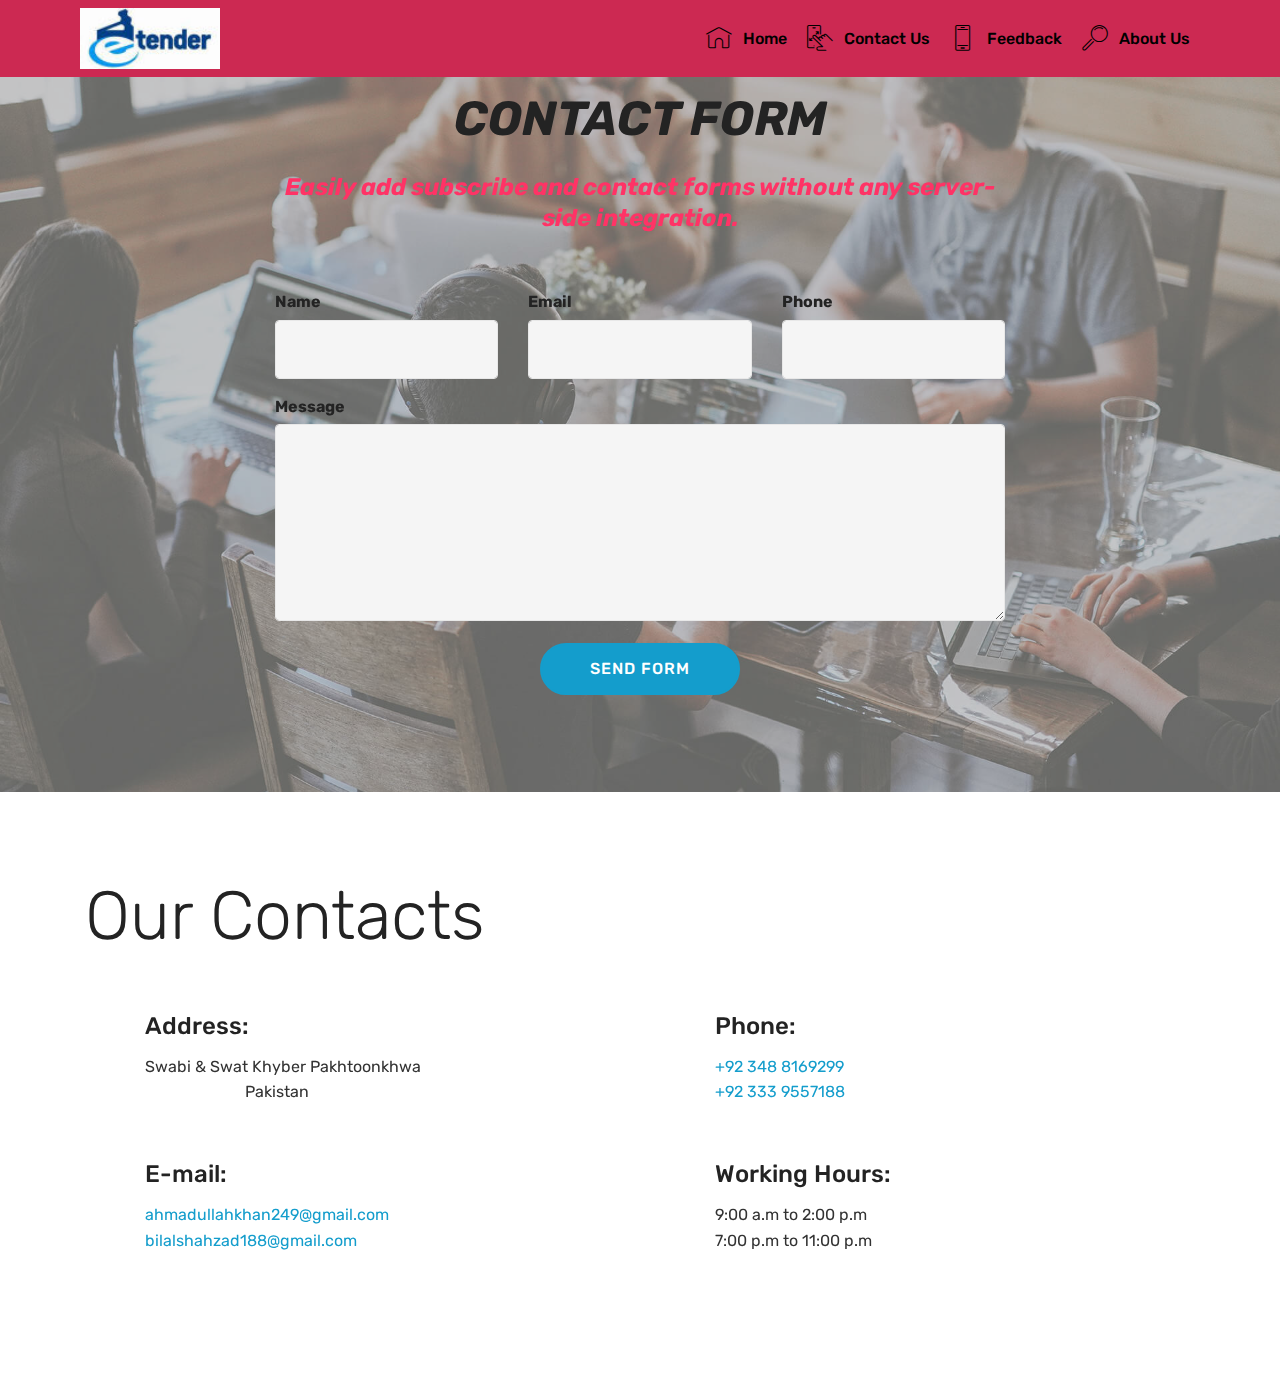
<file: contact_us.html>
<!DOCTYPE html>
<html >
<head>
  <!-- Site made with Mobirise Website Builder v4.9.1, https://mobirise.com -->
  <meta charset="UTF-8">
  <meta http-equiv="X-UA-Compatible" content="IE=edge">
  <meta name="generator" content="Mobirise v4.9.1, mobirise.com">
  <meta name="viewport" content="width=device-width, initial-scale=1, minimum-scale=1">
  <link rel="shortcut icon" href="assets/images/images-122x53.jpg" type="image/x-icon">
  <meta name="description" content="">
  <title>Contact Us</title>
  <link rel="stylesheet" href="assets/web/assets/mobirise-icons/mobirise-icons.css">
  <link rel="stylesheet" href="assets/tether/tether.min.css">
  <link rel="stylesheet" href="assets/bootstrap/css/bootstrap.min.css">
  <link rel="stylesheet" href="assets/bootstrap/css/bootstrap-grid.min.css">
  <link rel="stylesheet" href="assets/bootstrap/css/bootstrap-reboot.min.css">
  <link rel="stylesheet" href="assets/dropdown/css/style.css">
  <link rel="stylesheet" href="assets/theme/css/style.css">
  <link rel="stylesheet" href="assets/mobirise/css/mbr-additional.css" type="text/css">
  
  
  
</head>
<body>
  <section class="menu cid-rhmcgsm8Ky" once="menu" id="menu2-x">

    

    <nav class="navbar navbar-expand beta-menu navbar-dropdown align-items-center navbar-fixed-top navbar-toggleable-sm">
        <button class="navbar-toggler navbar-toggler-right" type="button" data-toggle="collapse" data-target="#navbarSupportedContent" aria-controls="navbarSupportedContent" aria-expanded="false" aria-label="Toggle navigation">
            <div class="hamburger">
                <span></span>
                <span></span>
                <span></span>
                <span></span>
            </div>
        </button>
        <div class="menu-logo">
            <div class="navbar-brand">
                <span class="navbar-logo">
                    <a href="index.html">
                        <img src="assets/images/images-122x53.jpg" alt="Mobirise" title="" style="height: 3.8rem;">
                    </a>
                </span>
                
            </div>
        </div>
        <div class="collapse navbar-collapse" id="navbarSupportedContent">
            <ul class="navbar-nav nav-dropdown nav-right" data-app-modern-menu="true"><li class="nav-item">
                    <a class="nav-link link text-black display-4" href="index.html"><span class="mbri-home mbr-iconfont mbr-iconfont-btn"></span>Home</a>
                </li><li class="nav-item"><a class="nav-link link text-black display-4" href="contact_us.html"><span class="mbri-touch-swipe mbr-iconfont mbr-iconfont-btn"></span>Contact Us</a></li><li class="nav-item"><a class="nav-link link text-black display-4" href="feedback.html"><span class="mbri-mobile2 mbr-iconfont mbr-iconfont-btn"></span>Feedback</a></li>
                <li class="nav-item">
                    <a class="nav-link link text-black display-4" href="about_us.html"><span class="mbri-search mbr-iconfont mbr-iconfont-btn"></span>
                        About Us
                    </a>
                </li></ul>
            
        </div>
    </nav>
</section>

<section class="engine"><a href="https://mobirise.info/a">online site builder</a></section><section class="mbr-section form1 cid-rhmxtjbpmJ mbr-parallax-background" id="form1-12">

    

    <div class="mbr-overlay" style="opacity: 0.5; background-color: rgb(193, 193, 193);">
    </div>
    <div class="container">
        <div class="row justify-content-center">
            <div class="title col-12 col-lg-8">
                <h2 class="mbr-section-title align-center pb-3 mbr-fonts-style display-2"><strong><em>
                    CONTACT FORM
                </em></strong></h2>
                <h3 class="mbr-section-subtitle align-center mbr-light pb-3 mbr-fonts-style display-5"><em><strong>
                    Easily add subscribe and contact forms without any server-side integration.
                </strong></em></h3>
            </div>
        </div>
    </div>
    <div class="container">
        <div class="row justify-content-center">
            <div class="media-container-column col-lg-8" data-form-type="formoid">
                    <div data-form-alert="" hidden="">Thanks for filling out the form!</div>
            
                    <form class="mbr-form" action="https://mobirise.com/" method="post" data-form-title="Mobirise Form"><input type="hidden" name="email" data-form-email="true" value="6qcj0hFDLaYfC/DvexKKWHlQTCqgtYjL1gQ4vHrK2xvGOw/qYzsJAjaqTLCeeTHBiMX5uxeMoTASQbCDZO+MrfiL2KUAEfbTzJmFzymUkrljlN6j/gB3zj67WBmwrJN9">
                        <div class="row row-sm-offset">
                            <div class="col-md-4 multi-horizontal" data-for="name">
                                <div class="form-group">
                                    <label class="form-control-label mbr-fonts-style display-7" for="name-form1-12"><strong>Name</strong></label>
                                    <input type="text" class="form-control" name="name" data-form-field="Name" required="" id="name-form1-12">
                                </div>
                            </div>
                            <div class="col-md-4 multi-horizontal" data-for="email">
                                <div class="form-group">
                                    <label class="form-control-label mbr-fonts-style display-7" for="email-form1-12"><strong>Email</strong></label>
                                    <input type="email" class="form-control" name="email" data-form-field="Email" required="" id="email-form1-12">
                                </div>
                            </div>
                            <div class="col-md-4 multi-horizontal" data-for="phone">
                                <div class="form-group">
                                    <label class="form-control-label mbr-fonts-style display-7" for="phone-form1-12"><strong>Phone</strong></label>
                                    <input type="tel" class="form-control" name="phone" data-form-field="Phone" id="phone-form1-12">
                                </div>
                            </div>
                        </div>
                        <div class="form-group" data-for="message">
                            <label class="form-control-label mbr-fonts-style display-7" for="message-form1-12"><strong>Message</strong></label>
                            <textarea type="text" class="form-control" name="message" rows="7" data-form-field="Message" id="message-form1-12"></textarea>
                        </div>
            
                        <span class="input-group-btn">
                            <button href="" type="submit" class="btn btn-primary btn-form display-4">SEND FORM</button>
                        </span>
                    </form>
            </div>
        </div>
    </div>
</section>

<section class="mbr-section contacts3 cid-rhmfK3yMKk" id="contacts3-11">
    <!---->
    
    <!---->
    <!--Overlay-->
    
    <!--Container-->
    <div class="container">
        <div class="row">
            <!--Titles-->
            <div class="title col-12">
                <h2 class="align-left mbr-fonts-style display-1">
                    Our Contacts
                </h2>
                
            </div>
            <div class="col-12">
                <div class="row">
                    <div class="col-12 col-md-6">
                        <div class="wrapper">
                            <span class="iconfont-wrapper">
                                <span class="amp-iconfont icon fa-thumbs-o-up fa"></span>
                            </span>
                            <div class="b-info b-adress">
                                <h5 class="align-left mbr-fonts-style display-5">
                                    Address:
                                </h5>
                                <p class="mbr-text align-left mbr-fonts-style display-7">Swabi &amp; Swat Khyber Pakhtoonkhwa<br>&nbsp; &nbsp; &nbsp; &nbsp; &nbsp; &nbsp; &nbsp; &nbsp; &nbsp; &nbsp; &nbsp; &nbsp; &nbsp;Pakistan</p>
                            </div>
                        </div>
                    </div>
                    <div class="col-12 col-md-6">
                        <div class="wrapper">
                            <span class="iconfont-wrapper">
                                <span class="amp-iconfont icon fa-phone fa"></span>
                            </span>
                            <div class="b-info b-phone">
                                <h5 class="align-left mbr-fonts-style display-5">
                                    Phone:
                                </h5>
                                <p class="mbr-text align-left mbr-fonts-style display-7"><a href="tel:+92 3488169299">+92 348 8169299</a><br><a href="tel:+923339557188">+92 333 9557188</a><br><br></p>
                            </div>
                        </div>
                    </div>
                    <div class="col-12 col-md-6">
                        <div class="wrapper">
                            <span class="iconfont-wrapper">
                                <span class="amp-iconfont icon fa-comment-o fa"></span>
                            </span>
                            <div class="b-info b-mail">
                                <h5 class="align-left mbr-fonts-style display-5">
                                    E-mail:
                                </h5>
                                <p class="mbr-text align-left mbr-fonts-style display-7"><a href="mailto:ahmadullahkhan249@gmail.com">ahmadullahkhan249@gmail.com</a><br><a href="mailto:bilalshahzad188@gmail.com">bilalshahzad188@gmail.com</a><br><br> </p>
                            </div>
                        </div>
                    </div>
                    <div class="col-12 col-md-6">
                        <div class="wrapper">
                            <span class="iconfont-wrapper">
                                <span class="amp-iconfont icon fa-th-large fa"></span>
                            </span>
                            <div class="b-info b-mail">
                                <h5 class="align-left mbr-fonts-style display-5">
                                    Working Hours:
                                </h5>
                                <p class="mbr-text align-left mbr-fonts-style display-7">9:00 a.m to 2:00 p.m<br>7:00 p.m to 11:00 p.m</p>
                            </div>
                        </div>
                    </div>
                </div>
            </div>
        </div>
    </div>
</section>


  <script src="assets/web/assets/jquery/jquery.min.js"></script>
  <script src="assets/popper/popper.min.js"></script>
  <script src="assets/tether/tether.min.js"></script>
  <script src="assets/bootstrap/js/bootstrap.min.js"></script>
  <script src="assets/smoothscroll/smooth-scroll.js"></script>
  <script src="assets/dropdown/js/script.min.js"></script>
  <script src="assets/touchswipe/jquery.touch-swipe.min.js"></script>
  <script src="assets/parallax/jarallax.min.js"></script>
  <script src="assets/theme/js/script.js"></script>
  <script src="assets/formoid/formoid.min.js"></script>
  
  
</body>
</html>
</file>
<file: assets/web/assets/mobirise-icons/mobirise-icons.css>
@font-face {
  font-family: 'MobiriseIcons';
  src:  url('mobirise-icons.eot?spat4u');
  src:  url('mobirise-icons.eot?spat4u#iefix') format('embedded-opentype'),
    url('mobirise-icons.ttf?spat4u') format('truetype'),
    url('mobirise-icons.woff?spat4u') format('woff'),
    url('mobirise-icons.svg?spat4u#MobiriseIcons') format('svg');
  font-weight: normal;
  font-style: normal;
}

[class^="mbri-"], [class*=" mbri-"] {
  /* use !important to prevent issues with browser extensions that change fonts */
  font-family: MobiriseIcons !important;
  speak: none;
  font-style: normal;
  font-weight: normal;
  font-variant: normal;
  text-transform: none;
  line-height: 1;

  /* Better Font Rendering =========== */
  -webkit-font-smoothing: antialiased;
  -moz-osx-font-smoothing: grayscale;
}

.mbri-add-submenu:before {
  content: "\e900";
}
.mbri-alert:before {
  content: "\e901";
}
.mbri-align-center:before {
  content: "\e902";
}
.mbri-align-justify:before {
  content: "\e903";
}
.mbri-align-left:before {
  content: "\e904";
}
.mbri-align-right:before {
  content: "\e905";
}
.mbri-android:before {
  content: "\e906";
}
.mbri-apple:before {
  content: "\e907";
}
.mbri-arrow-down:before {
  content: "\e908";
}
.mbri-arrow-next:before {
  content: "\e909";
}
.mbri-arrow-prev:before {
  content: "\e90a";
}
.mbri-arrow-up:before {
  content: "\e90b";
}
.mbri-bold:before {
  content: "\e90c";
}
.mbri-bookmark:before {
  content: "\e90d";
}
.mbri-bootstrap:before {
  content: "\e90e";
}
.mbri-briefcase:before {
  content: "\e90f";
}
.mbri-browse:before {
  content: "\e910";
}
.mbri-bulleted-list:before {
  content: "\e911";
}
.mbri-calendar:before {
  content: "\e912";
}
.mbri-camera:before {
  content: "\e913";
}
.mbri-cart-add:before {
  content: "\e914";
}
.mbri-cart-full:before {
  content: "\e915";
}
.mbri-cash:before {
  content: "\e916";
}
.mbri-change-style:before {
  content: "\e917";
}
.mbri-chat:before {
  content: "\e918";
}
.mbri-clock:before {
  content: "\e919";
}
.mbri-close:before {
  content: "\e91a";
}
.mbri-cloud:before {
  content: "\e91b";
}
.mbri-code:before {
  content: "\e91c";
}
.mbri-contact-form:before {
  content: "\e91d";
}
.mbri-credit-card:before {
  content: "\e91e";
}
.mbri-cursor-click:before {
  content: "\e91f";
}
.mbri-cust-feedback:before {
  content: "\e920";
}
.mbri-database:before {
  content: "\e921";
}
.mbri-delivery:before {
  content: "\e922";
}
.mbri-desktop:before {
  content: "\e923";
}
.mbri-devices:before {
  content: "\e924";
}
.mbri-down:before {
  content: "\e925";
}
.mbri-download:before {
  content: "\e989";
}
.mbri-drag-n-drop:before {
  content: "\e927";
}
.mbri-drag-n-drop2:before {
  content: "\e928";
}
.mbri-edit:before {
  content: "\e929";
}
.mbri-edit2:before {
  content: "\e92a";
}
.mbri-error:before {
  content: "\e92b";
}
.mbri-extension:before {
  content: "\e92c";
}
.mbri-features:before {
  content: "\e92d";
}
.mbri-file:before {
  content: "\e92e";
}
.mbri-flag:before {
  content: "\e92f";
}
.mbri-folder:before {
  content: "\e930";
}
.mbri-gift:before {
  content: "\e931";
}
.mbri-github:before {
  content: "\e932";
}
.mbri-globe:before {
  content: "\e933";
}
.mbri-globe-2:before {
  content: "\e934";
}
.mbri-growing-chart:before {
  content: "\e935";
}
.mbri-hearth:before {
  content: "\e936";
}
.mbri-help:before {
  content: "\e937";
}
.mbri-home:before {
  content: "\e938";
}
.mbri-hot-cup:before {
  content: "\e939";
}
.mbri-idea:before {
  content: "\e93a";
}
.mbri-image-gallery:before {
  content: "\e93b";
}
.mbri-image-slider:before {
  content: "\e93c";
}
.mbri-info:before {
  content: "\e93d";
}
.mbri-italic:before {
  content: "\e93e";
}
.mbri-key:before {
  content: "\e93f";
}
.mbri-laptop:before {
  content: "\e940";
}
.mbri-layers:before {
  content: "\e941";
}
.mbri-left-right:before {
  content: "\e942";
}
.mbri-left:before {
  content: "\e943";
}
.mbri-letter:before {
  content: "\e944";
}
.mbri-like:before {
  content: "\e945";
}
.mbri-link:before {
  content: "\e946";
}
.mbri-lock:before {
  content: "\e947";
}
.mbri-login:before {
  content: "\e948";
}
.mbri-logout:before {
  content: "\e949";
}
.mbri-magic-stick:before {
  content: "\e94a";
}
.mbri-map-pin:before {
  content: "\e94b";
}
.mbri-menu:before {
  content: "\e94c";
}
.mbri-mobile:before {
  content: "\e94d";
}
.mbri-mobile2:before {
  content: "\e94e";
}
.mbri-mobirise:before {
  content: "\e94f";
}
.mbri-more-horizontal:before {
  content: "\e950";
}
.mbri-more-vertical:before {
  content: "\e951";
}
.mbri-music:before {
  content: "\e952";
}
.mbri-new-file:before {
  content: "\e953";
}
.mbri-numbered-list:before {
  content: "\e954";
}
.mbri-opened-folder:before {
  content: "\e955";
}
.mbri-pages:before {
  content: "\e956";
}
.mbri-paper-plane:before {
  content: "\e957";
}
.mbri-paperclip:before {
  content: "\e958";
}
.mbri-photo:before {
  content: "\e959";
}
.mbri-photos:before {
  content: "\e95a";
}
.mbri-pin:before {
  content: "\e95b";
}
.mbri-play:before {
  content: "\e95c";
}
.mbri-plus:before {
  content: "\e95d";
}
.mbri-preview:before {
  content: "\e95e";
}
.mbri-print:before {
  content: "\e95f";
}
.mbri-protect:before {
  content: "\e960";
}
.mbri-question:before {
  content: "\e961";
}
.mbri-quote-left:before {
  content: "\e962";
}
.mbri-quote-right:before {
  content: "\e963";
}
.mbri-refresh:before {
  content: "\e964";
}
.mbri-responsive:before {
  content: "\e965";
}
.mbri-right:before {
  content: "\e966";
}
.mbri-rocket:before {
  content: "\e967";
}
.mbri-sad-face:before {
  content: "\e968";
}
.mbri-sale:before {
  content: "\e969";
}
.mbri-save:before {
  content: "\e96a";
}
.mbri-search:before {
  content: "\e96b";
}
.mbri-setting:before {
  content: "\e96c";
}
.mbri-setting2:before {
  content: "\e96d";
}
.mbri-setting3:before {
  content: "\e96e";
}
.mbri-share:before {
  content: "\e96f";
}
.mbri-shopping-bag:before {
  content: "\e970";
}
.mbri-shopping-basket:before {
  content: "\e971";
}
.mbri-shopping-cart:before {
  content: "\e972";
}
.mbri-sites:before {
  content: "\e973";
}
.mbri-smile-face:before {
  content: "\e974";
}
.mbri-speed:before {
  content: "\e975";
}
.mbri-star:before {
  content: "\e976";
}
.mbri-success:before {
  content: "\e977";
}
.mbri-sun:before {
  content: "\e978";
}
.mbri-sun2:before {
  content: "\e979";
}
.mbri-tablet:before {
  content: "\e97a";
}
.mbri-tablet-vertical:before {
  content: "\e97b";
}
.mbri-target:before {
  content: "\e97c";
}
.mbri-timer:before {
  content: "\e97d";
}
.mbri-to-ftp:before {
  content: "\e97e";
}
.mbri-to-local-drive:before {
  content: "\e97f";
}
.mbri-touch-swipe:before {
  content: "\e980";
}
.mbri-touch:before {
  content: "\e981";
}
.mbri-trash:before {
  content: "\e982";
}
.mbri-underline:before {
  content: "\e983";
}
.mbri-unlink:before {
  content: "\e984";
}
.mbri-unlock:before {
  content: "\e985";
}
.mbri-up-down:before {
  content: "\e986";
}
.mbri-up:before {
  content: "\e987";
}
.mbri-update:before {
  content: "\e988";
}
.mbri-upload:before {
 content: "\e926"; 
}
.mbri-user:before {
  content: "\e98a";
}
.mbri-user2:before {
  content: "\e98b";
}
.mbri-users:before {
  content: "\e98c";
}
.mbri-video:before {
  content: "\e98d";
}
.mbri-video-play:before {
  content: "\e98e";
}
.mbri-watch:before {
  content: "\e98f";
}
.mbri-website-theme:before {
  content: "\e990";
}
.mbri-wifi:before {
  content: "\e991";
}
.mbri-windows:before {
  content: "\e992";
}
.mbri-zoom-out:before {
  content: "\e993";
}
.mbri-redo:before {
  content: "\e994";
}
.mbri-undo:before {
  content: "\e995";
}
</file>
<file: assets/dropdown/css/style.css>
.navbar-dropdown {
  left: 0;
  padding: 0;
  position: absolute;
  right: 0;
  top: 0;
  transition: all 0.45s ease;
  z-index: 1030;
  background: #282828; }
  .navbar-dropdown .navbar-logo {
    margin-right: 0.8rem;
    transition: margin 0.3s ease-in-out;
    vertical-align: middle; }
    .navbar-dropdown .navbar-logo img {
      height: 3.125rem;
      transition: all 0.3s ease-in-out; }
    .navbar-dropdown .navbar-logo.mbr-iconfont {
      font-size: 3.125rem;
      line-height: 3.125rem; }
  .navbar-dropdown .navbar-caption {
    font-weight: 700;
    white-space: normal;
    vertical-align: -4px;
    line-height: 3.125rem !important; }
    .navbar-dropdown .navbar-caption, .navbar-dropdown .navbar-caption:hover {
      color: inherit;
      text-decoration: none; }
  .navbar-dropdown .mbr-iconfont + .navbar-caption {
    vertical-align: -1px; }
  .navbar-dropdown.navbar-fixed-top {
    position: fixed; }
  .navbar-dropdown .navbar-brand span {
    vertical-align: -4px; }
  .navbar-dropdown.bg-color.transparent {
    background: none; }
  .navbar-dropdown.navbar-short .navbar-brand {
    padding: 0.625rem 0; }
    .navbar-dropdown.navbar-short .navbar-brand span {
      vertical-align: -1px; }
  .navbar-dropdown.navbar-short .navbar-caption {
    line-height: 2.375rem !important;
    vertical-align: -2px; }
  .navbar-dropdown.navbar-short .navbar-logo {
    margin-right: 0.5rem; }
    .navbar-dropdown.navbar-short .navbar-logo img {
      height: 2.375rem; }
    .navbar-dropdown.navbar-short .navbar-logo.mbr-iconfont {
      font-size: 2.375rem;
      line-height: 2.375rem; }
  .navbar-dropdown.navbar-short .mbr-table-cell {
    height: 3.625rem; }
  .navbar-dropdown .navbar-close {
    left: 0.6875rem;
    position: fixed;
    top: 0.75rem;
    z-index: 1000; }
  .navbar-dropdown .hamburger-icon {
    content: "";
    display: inline-block;
    vertical-align: middle;
    width: 16px;
    -webkit-box-shadow: 0 -6px 0 1px #282828,0 0 0 1px #282828,0 6px 0 1px #282828;
    -moz-box-shadow: 0 -6px 0 1px #282828,0 0 0 1px #282828,0 6px 0 1px #282828;
    box-shadow: 0 -6px 0 1px #282828,0 0 0 1px #282828,0 6px 0 1px #282828; }

.dropdown-menu .dropdown-toggle[data-toggle="dropdown-submenu"]::after {
  border-bottom: 0.35em solid transparent;
  border-left: 0.35em solid;
  border-right: 0;
  border-top: 0.35em solid transparent;
  margin-left: 0.3rem; }

.dropdown-menu .dropdown-item:focus {
  outline: 0; }

.nav-dropdown {
  font-size: 0.75rem;
  font-weight: 500;
  height: auto !important; }
  .nav-dropdown .nav-btn {
    padding-left: 1rem; }
  .nav-dropdown .link {
    margin: .667em 1.667em;
    font-weight: 500;
    padding: 0;
    transition: color .2s ease-in-out; }
    .nav-dropdown .link.dropdown-toggle {
      margin-right: 2.583em; }
      .nav-dropdown .link.dropdown-toggle::after {
        margin-left: .25rem;
        border-top: 0.35em solid;
        border-right: 0.35em solid transparent;
        border-left: 0.35em solid transparent;
        border-bottom: 0; }
      .nav-dropdown .link.dropdown-toggle[aria-expanded="true"] {
        margin: 0;
        padding: 0.667em 3.263em  0.667em 1.667em; }
  .nav-dropdown .link::after,
  .nav-dropdown .dropdown-item::after {
    color: inherit; }
  .nav-dropdown .btn {
    font-size: 0.75rem;
    font-weight: 700;
    letter-spacing: 0;
    margin-bottom: 0;
    padding-left: 1.25rem;
    padding-right: 1.25rem; }
  .nav-dropdown .dropdown-menu {
    border-radius: 0;
    border: 0;
    left: 0;
    margin: 0;
    padding-bottom: 1.25rem;
    padding-top: 1.25rem;
    position: relative; }
  .nav-dropdown .dropdown-submenu {
    margin-left: 0.125rem;
    top: 0; }
  .nav-dropdown .dropdown-item {
    font-weight: 500;
    line-height: 2;
    padding: 0.3846em 4.615em 0.3846em 1.5385em;
    position: relative;
    transition: color .2s ease-in-out, background-color .2s ease-in-out; }
    .nav-dropdown .dropdown-item::after {
      margin-top: -0.3077em;
      position: absolute;
      right: 1.1538em;
      top: 50%; }
    .nav-dropdown .dropdown-item:focus, .nav-dropdown .dropdown-item:hover {
      background: none; }

@media (max-width: 767px) {
  .nav-dropdown.navbar-toggleable-sm {
    bottom: 0;
    display: none;
    left: 0;
    overflow-x: hidden;
    position: fixed;
    top: 0;
    transform: translateX(-100%);
    -ms-transform: translateX(-100%);
    -webkit-transform: translateX(-100%);
    width: 18.75rem;
    z-index: 999; } }
.nav-dropdown.navbar-toggleable-xl {
  bottom: 0;
  display: none;
  left: 0;
  overflow-x: hidden;
  position: fixed;
  top: 0;
  transform: translateX(-100%);
  -ms-transform: translateX(-100%);
  -webkit-transform: translateX(-100%);
  width: 18.75rem;
  z-index: 999; }

.nav-dropdown-sm {
  display: block !important;
  overflow-x: hidden;
  overflow: auto;
  padding-top: 3.875rem; }
  .nav-dropdown-sm::after {
    content: "";
    display: block;
    height: 3rem;
    width: 100%; }
  .nav-dropdown-sm.collapse.in ~ .navbar-close {
    display: block !important; }
  .nav-dropdown-sm.collapsing, .nav-dropdown-sm.collapse.in {
    transform: translateX(0);
    -ms-transform: translateX(0);
    -webkit-transform: translateX(0);
    transition: all 0.25s ease-out;
    -webkit-transition: all 0.25s ease-out;
    background: #282828; }
  .nav-dropdown-sm.collapsing[aria-expanded="false"] {
    transform: translateX(-100%);
    -ms-transform: translateX(-100%);
    -webkit-transform: translateX(-100%); }
  .nav-dropdown-sm .nav-item {
    display: block;
    margin-left: 0 !important;
    padding-left: 0; }
  .nav-dropdown-sm .link,
  .nav-dropdown-sm .dropdown-item {
    border-top: 1px dotted rgba(255, 255, 255, 0.1);
    font-size: 0.8125rem;
    line-height: 1.6;
    margin: 0 !important;
    padding: 0.875rem 2.4rem 0.875rem 1.5625rem !important;
    position: relative;
    white-space: normal; }
    .nav-dropdown-sm .link:focus, .nav-dropdown-sm .link:hover,
    .nav-dropdown-sm .dropdown-item:focus,
    .nav-dropdown-sm .dropdown-item:hover {
      background: rgba(0, 0, 0, 0.2) !important;
      color: #c0a375; }
  .nav-dropdown-sm .nav-btn {
    position: relative;
    padding: 1.5625rem 1.5625rem 0 1.5625rem; }
    .nav-dropdown-sm .nav-btn::before {
      border-top: 1px dotted rgba(255, 255, 255, 0.1);
      content: "";
      left: 0;
      position: absolute;
      top: 0;
      width: 100%; }
    .nav-dropdown-sm .nav-btn + .nav-btn {
      padding-top: 0.625rem; }
      .nav-dropdown-sm .nav-btn + .nav-btn::before {
        display: none; }
  .nav-dropdown-sm .btn {
    padding: 0.625rem 0; }
  .nav-dropdown-sm .dropdown-toggle[data-toggle="dropdown-submenu"]::after {
    margin-left: .25rem;
    border-top: 0.35em solid;
    border-right: 0.35em solid transparent;
    border-left: 0.35em solid transparent;
    border-bottom: 0; }
  .nav-dropdown-sm .dropdown-toggle[data-toggle="dropdown-submenu"][aria-expanded="true"]::after {
    border-top: 0;
    border-right: 0.35em solid transparent;
    border-left: 0.35em solid transparent;
    border-bottom: 0.35em solid; }
  .nav-dropdown-sm .dropdown-menu {
    margin: 0;
    padding: 0;
    position: relative;
    top: 0;
    left: 0;
    width: 100%;
    border: 0;
    float: none;
    border-radius: 0;
    background: none; }
  .nav-dropdown-sm .dropdown-submenu {
    left: 100%;
    margin-left: 0.125rem;
    margin-top: -1.25rem;
    top: 0; }

.navbar-toggleable-sm .nav-dropdown .dropdown-menu {
  position: absolute; }

.navbar-toggleable-sm .nav-dropdown .dropdown-submenu {
  left: 100%;
  margin-left: 0.125rem;
  margin-top: -1.25rem;
  top: 0; }

.navbar-toggleable-sm.opened .nav-dropdown .dropdown-menu {
  position: relative; }

.navbar-toggleable-sm.opened .nav-dropdown .dropdown-submenu {
  left: 0;
  margin-left: 00rem;
  margin-top: 0rem;
  top: 0; }

.is-builder .nav-dropdown.collapsing {
  transition: none !important; }

/*# sourceMappingURL=style.css.map */
</file>
<file: assets/theme/css/style.css>
/*!
 * Mobirise v4 theme (https://mobirise.com/)
 * Copyright 2017 Mobirise
 */
section {
  background-color: #eeeeee; }

section,
.container,
.container-fluid {
  position: relative;
  word-wrap: break-word; }

a.mbr-iconfont:hover {
  text-decoration: none; }

.article .lead p, .article .lead ul, .article .lead ol, .article .lead pre, .article .lead blockquote {
  margin-bottom: 0; }

a {
  font-style: normal;
  font-weight: 400;
  cursor: pointer; }
  a, a:hover {
    text-decoration: none; }

figure {
  margin-bottom: 0; }

body {
  color: #232323; }

h1, h2, h3, h4, h5, h6,
.h1, .h2, .h3, .h4, .h5, .h6,
.display-1, .display-2, .display-3, .display-4 {
  line-height: 1;
  word-break: break-word;
  word-wrap: break-word; }

b, strong {
  font-weight: bold; }

blockquote {
  padding: 10px 0 10px 20px;
  position: relative;
  border-left: 2px solid;
  border-color: #ff3366; }

input:-webkit-autofill, input:-webkit-autofill:hover, input:-webkit-autofill:focus, input:-webkit-autofill:active {
  transition-delay: 9999s;
  transition-property: background-color, color; }

textarea[type="hidden"] {
  display: none; }

body {
  position: relative; }

section {
  background-position: 50% 50%;
  background-repeat: no-repeat;
  background-size: cover; }
  section .mbr-background-video,
  section .mbr-background-video-preview {
    position: absolute;
    bottom: 0;
    left: 0;
    right: 0;
    top: 0; }

.hidden {
  visibility: hidden; }

.mbr-z-index20 {
  z-index: 20; }

/*! Base colors */
.mbr-white {
  color: #ffffff; }

.mbr-black {
  color: #000000; }

.mbr-bg-white {
  background-color: #ffffff; }

.mbr-bg-black {
  background-color: #000000; }

/*! Text-aligns */
.align-left {
  text-align: left; }

.align-center {
  text-align: center; }

.align-right {
  text-align: right; }

@media (max-width: 767px) {
  .align-left, .align-center, .align-right, .mbr-section-btn, .mbr-section-title {
    text-align: center; } }
/*! Font-weight  */
.mbr-light {
  font-weight: 300; }

.mbr-regular {
  font-weight: 400; }

.mbr-semibold {
  font-weight: 500; }

.mbr-bold {
  font-weight: 700; }

/*! Media  */
.media-size-item {
  -webkit-flex: 1 1 auto;
  -moz-flex: 1 1 auto;
  -ms-flex: 1 1 auto;
  -o-flex: 1 1 auto;
  flex: 1 1 auto; }

.media-content {
  -webkit-flex-basis: 100%;
  flex-basis: 100%; }

.media-container-row {
  display: -ms-flexbox;
  display: -webkit-flex;
  display: flex;
  -webkit-flex-direction: row;
  -ms-flex-direction: row;
  flex-direction: row;
  -webkit-flex-wrap: wrap;
  -ms-flex-wrap: wrap;
  flex-wrap: wrap;
  -webkit-justify-content: center;
  -ms-flex-pack: center;
  justify-content: center;
  -webkit-align-content: center;
  -ms-flex-line-pack: center;
  align-content: center;
  -webkit-align-items: start;
  -ms-flex-align: start;
  align-items: start; }
  .media-container-row .media-size-item {
    width: 400px; }

.media-container-column {
  display: -ms-flexbox;
  display: -webkit-flex;
  display: flex;
  -webkit-flex-direction: column;
  -ms-flex-direction: column;
  flex-direction: column;
  -webkit-flex-wrap: wrap;
  -ms-flex-wrap: wrap;
  flex-wrap: wrap;
  -webkit-justify-content: center;
  -ms-flex-pack: center;
  justify-content: center;
  -webkit-align-content: center;
  -ms-flex-line-pack: center;
  align-content: center;
  -webkit-align-items: stretch;
  -ms-flex-align: stretch;
  align-items: stretch; }
  .media-container-column > * {
    width: 100%; }

@media (min-width: 992px) {
  .media-container-row {
    -webkit-flex-wrap: nowrap;
    -ms-flex-wrap: nowrap;
    flex-wrap: nowrap; } }
figure {
  overflow: hidden; }

figure[mbr-media-size] {
  transition: width 0.1s; }

.mbr-figure img, .mbr-figure iframe {
  display: block;
  width: 100%; }

.card {
  background-color: transparent;
  border: none; }

.card-img {
  text-align: center;
  flex-shrink: 0;
  -webkit-flex-shrink: 0; }

.media {
  max-width: 100%;
  margin: 0 auto; }

.mbr-figure {
  -ms-flex-item-align: center;
  -ms-grid-row-align: center;
  -webkit-align-self: center;
  align-self: center; }

.media-container > div {
  max-width: 100%; }

.mbr-figure img, .card-img img {
  width: 100%; }

@media (max-width: 991px) {
  .media-size-item {
    width: auto !important; }

  .media {
    width: auto; }

  .mbr-figure {
    width: 100% !important; } }
/*! Buttons */
.mbr-section-btn {
  margin-left: -.25rem;
  margin-right: -.25rem;
  font-size: 0; }

nav .mbr-section-btn {
  margin-left: 0rem;
  margin-right: 0rem; }

/*! Btn icon margin */
.btn .mbr-iconfont, .btn.btn-sm .mbr-iconfont {
  cursor: pointer;
  margin-right: 0.5rem; }

.btn.btn-md .mbr-iconfont, .btn.btn-md .mbr-iconfont {
  margin-right: 0.8rem; }

.mbr-regular {
  font-weight: 400; }

.mbr-semibold {
  font-weight: 500; }

.mbr-bold {
  font-weight: 700; }

[type="submit"] {
  -webkit-appearance: none; }

/*! Full-screen */
.mbr-fullscreen .mbr-overlay {
  min-height: 100vh; }

.mbr-fullscreen {
  display: flex;
  display: -webkit-flex;
  display: -moz-flex;
  display: -ms-flex;
  display: -o-flex;
  align-items: center;
  -webkit-align-items: center;
  min-height: 100vh;
  padding-top: 3rem;
  padding-bottom: 3rem; }

/*! Map */
.map {
  height: 25rem;
  position: relative; }
  .map iframe {
    width: 100%;
    height: 100%; }

/* Form */
.form-asterisk {
  font-family: initial;
  position: absolute;
  top: -2px;
  font-weight: normal; }

/*! Scroll to top arrow */
.mbr-arrow-up {
  bottom: 25px;
  right: 90px;
  position: fixed;
  text-align: right;
  z-index: 5000;
  color: #ffffff;
  font-size: 32px;
  transform: rotate(180deg);
  -webkit-transform: rotate(180deg); }

.mbr-arrow-up a {
  background: rgba(0, 0, 0, 0.2);
  border-radius: 3px;
  color: #fff;
  display: inline-block;
  height: 60px;
  width: 60px;
  outline-style: none !important;
  position: relative;
  text-decoration: none;
  transition: all .3s ease-in-out;
  cursor: pointer;
  text-align: center; }
  .mbr-arrow-up a:hover {
    background-color: rgba(0, 0, 0, 0.4); }
  .mbr-arrow-up a i {
    line-height: 60px; }

.mbr-arrow-up-icon {
  display: block;
  color: #fff; }

.mbr-arrow-up-icon::before {
  content: "\203a";
  display: inline-block;
  font-family: serif;
  font-size: 32px;
  line-height: 1;
  font-style: normal;
  position: relative;
  top: 6px;
  left: -4px;
  -webkit-transform: rotate(-90deg);
  transform: rotate(-90deg); }

/*! Arrow Down */
.mbr-arrow {
  position: absolute;
  bottom: 45px;
  left: 50%;
  width: 60px;
  height: 60px;
  cursor: pointer;
  background-color: rgba(80, 80, 80, 0.5);
  border-radius: 50%;
  -webkit-transform: translateX(-50%);
  transform: translateX(-50%); }
  .mbr-arrow > a {
    display: inline-block;
    text-decoration: none;
    outline-style: none;
    -webkit-animation: arrowdown 1.7s ease-in-out infinite;
    animation: arrowdown 1.7s ease-in-out infinite; }
    .mbr-arrow > a > i {
      position: absolute;
      top: -2px;
      left: 15px;
      font-size: 2rem; }

@keyframes arrowdown {
  0% {
    transform: translateY(0px);
    -webkit-transform: translateY(0px); }
  50% {
    transform: translateY(-5px);
    -webkit-transform: translateY(-5px); }
  100% {
    transform: translateY(0px);
    -webkit-transform: translateY(0px); } }
@-webkit-keyframes arrowdown {
  0% {
    transform: translateY(0px);
    -webkit-transform: translateY(0px); }
  50% {
    transform: translateY(-5px);
    -webkit-transform: translateY(-5px); }
  100% {
    transform: translateY(0px);
    -webkit-transform: translateY(0px); } }
@media (max-width: 500px) {
  .mbr-arrow-up {
    left: 50%;
    right: auto;
    transform: translateX(-50%) rotate(180deg);
    -webkit-transform: translateX(-50%) rotate(180deg); } }
/*Gradients animation*/
@keyframes gradient-animation {
  from {
    background-position: 0% 100%;
    animation-timing-function: ease-in-out; }
  to {
    background-position: 100% 0%;
    animation-timing-function: ease-in-out; } }
@-webkit-keyframes gradient-animation {
  from {
    background-position: 0% 100%;
    animation-timing-function: ease-in-out; }
  to {
    background-position: 100% 0%;
    animation-timing-function: ease-in-out; } }
.bg-gradient {
  background-size: 200% 200%;
  animation: gradient-animation 5s infinite alternate;
  -webkit-animation: gradient-animation 5s infinite alternate; }

.menu .navbar-brand {
  display: -webkit-flex; }
  .menu .navbar-brand span {
    display: flex;
    display: -webkit-flex; }
  .menu .navbar-brand .navbar-caption-wrap {
    display: -webkit-flex; }
  .menu .navbar-brand .navbar-logo img {
    display: -webkit-flex; }
@media (min-width: 768px) and (max-width: 991px) {
  .menu .navbar-toggleable-sm .navbar-nav {
    display: -webkit-box;
    display: -webkit-flex;
    display: -ms-flexbox; } }
@media (min-width: 992px) {
  .menu .navbar-nav.nav-dropdown {
    display: -webkit-flex; }
  .menu .navbar-toggleable-sm .navbar-collapse {
    display: -webkit-flex !important; } }
@media (max-width: 767px) {
  .menu .navbar-collapse {
    overflow-y: auto;
    max-height: 80vh; }
  .menu .dropdown-menu {
    max-height: 60vh;
    overflow-y: auto; } }

.navbar {
  display: -webkit-flex;
  -webkit-flex-wrap: wrap;
  -webkit-align-items: center;
  -webkit-justify-content: space-between; }

.navbar-collapse {
  -webkit-flex-basis: 100%;
  -webkit-flex-grow: 1;
  -webkit-align-items: center; }

.nav-dropdown .link {
  padding: .667em 1.667em !important;
  margin: 0 !important; }

.nav {
  display: -webkit-flex;
  -webkit-flex-wrap: wrap; }

.row {
  display: -webkit-flex;
  -webkit-flex-wrap: wrap; }

.justify-content-center {
  -webkit-justify-content: center; }

.form-inline {
  display: -webkit-flex;
  -webkit-flex-flow: row wrap;
  -webkit-align-items: center; }

.card-wrapper {
  -webkit-flex: 1; }

.carousel-control {
  z-index: 10;
  display: -webkit-flex;
  -webkit-align-items: center;
  -webkit-justify-content: center; }

.carousel-controls {
  display: -webkit-flex; }

.media {
  display: -webkit-flex; }

/*# sourceMappingURL=style.css.map */
.engine {
	position: absolute;
	text-indent: -2400px;
	text-align: center;
	padding: 0;
	top: 0;
	left: -2400px;
}
</file>
<file: assets/mobirise/css/mbr-additional.css>
@import url(https://fonts.googleapis.com/css?family=Rubik:300,300i,400,400i,500,500i,700,700i,900,900i);





body {
  font-style: normal;
  line-height: 1.5;
}
.mbr-section-title {
  font-style: normal;
  line-height: 1.2;
}
.mbr-section-subtitle {
  line-height: 1.3;
}
.mbr-text {
  font-style: normal;
  line-height: 1.6;
}
.display-1 {
  font-family: 'Rubik', sans-serif;
  font-size: 4.25rem;
}
.display-1 > .mbr-iconfont {
  font-size: 6.8rem;
}
.display-2 {
  font-family: 'Rubik', sans-serif;
  font-size: 3rem;
}
.display-2 > .mbr-iconfont {
  font-size: 4.8rem;
}
.display-4 {
  font-family: 'Rubik', sans-serif;
  font-size: 1rem;
}
.display-4 > .mbr-iconfont {
  font-size: 1.6rem;
}
.display-5 {
  font-family: 'Rubik', sans-serif;
  font-size: 1.5rem;
}
.display-5 > .mbr-iconfont {
  font-size: 2.4rem;
}
.display-7 {
  font-family: 'Rubik', sans-serif;
  font-size: 1rem;
}
.display-7 > .mbr-iconfont {
  font-size: 1.6rem;
}
/* ---- Fluid typography for mobile devices ---- */
/* 1.4 - font scale ratio ( bootstrap == 1.42857 ) */
/* 100vw - current viewport width */
/* (48 - 20)  48 == 48rem == 768px, 20 == 20rem == 320px(minimal supported viewport) */
/* 0.65 - min scale variable, may vary */
@media (max-width: 768px) {
  .display-1 {
    font-size: 3.4rem;
    font-size: calc( 2.1374999999999997rem + (4.25 - 2.1374999999999997) * ((100vw - 20rem) / (48 - 20)));
    line-height: calc( 1.4 * (2.1374999999999997rem + (4.25 - 2.1374999999999997) * ((100vw - 20rem) / (48 - 20))));
  }
  .display-2 {
    font-size: 2.4rem;
    font-size: calc( 1.7rem + (3 - 1.7) * ((100vw - 20rem) / (48 - 20)));
    line-height: calc( 1.4 * (1.7rem + (3 - 1.7) * ((100vw - 20rem) / (48 - 20))));
  }
  .display-4 {
    font-size: 0.8rem;
    font-size: calc( 1rem + (1 - 1) * ((100vw - 20rem) / (48 - 20)));
    line-height: calc( 1.4 * (1rem + (1 - 1) * ((100vw - 20rem) / (48 - 20))));
  }
  .display-5 {
    font-size: 1.2rem;
    font-size: calc( 1.175rem + (1.5 - 1.175) * ((100vw - 20rem) / (48 - 20)));
    line-height: calc( 1.4 * (1.175rem + (1.5 - 1.175) * ((100vw - 20rem) / (48 - 20))));
  }
}
/* Buttons */
.btn {
  font-weight: 500;
  border-width: 2px;
  font-style: normal;
  letter-spacing: 1px;
  margin: .4rem .8rem;
  white-space: normal;
  -webkit-transition: all 0.3s ease-in-out;
  -moz-transition: all 0.3s ease-in-out;
  transition: all 0.3s ease-in-out;
  display: inline-flex;
  align-items: center;
  justify-content: center;
  word-break: break-word;
  -webkit-align-items: center;
  -webkit-justify-content: center;
  display: -webkit-inline-flex;
  padding: 1rem 3rem;
  border-radius: 3px;
}
.btn-sm {
  font-weight: 500;
  letter-spacing: 1px;
  -webkit-transition: all 0.3s ease-in-out;
  -moz-transition: all 0.3s ease-in-out;
  transition: all 0.3s ease-in-out;
  padding: 0.6rem 1.5rem;
  border-radius: 3px;
}
.btn-md {
  font-weight: 500;
  letter-spacing: 1px;
  margin: .4rem .8rem !important;
  -webkit-transition: all 0.3s ease-in-out;
  -moz-transition: all 0.3s ease-in-out;
  transition: all 0.3s ease-in-out;
  padding: 1rem 3rem;
  border-radius: 3px;
}
.btn-lg {
  font-weight: 500;
  letter-spacing: 1px;
  margin: .4rem .8rem !important;
  -webkit-transition: all 0.3s ease-in-out;
  -moz-transition: all 0.3s ease-in-out;
  transition: all 0.3s ease-in-out;
  padding: 1.2rem 3.2rem;
  border-radius: 3px;
}
.bg-primary {
  background-color: #149dcc !important;
}
.bg-success {
  background-color: #f7ed4a !important;
}
.bg-info {
  background-color: #82786e !important;
}
.bg-warning {
  background-color: #879a9f !important;
}
.bg-danger {
  background-color: #b1a374 !important;
}
.btn-primary,
.btn-primary:active {
  background-color: #149dcc !important;
  border-color: #149dcc !important;
  color: #ffffff !important;
}
.btn-primary:hover,
.btn-primary:focus,
.btn-primary.focus,
.btn-primary.active {
  color: #ffffff !important;
  background-color: #0d6786 !important;
  border-color: #0d6786 !important;
}
.btn-primary.disabled,
.btn-primary:disabled {
  color: #ffffff !important;
  background-color: #0d6786 !important;
  border-color: #0d6786 !important;
}
.btn-secondary,
.btn-secondary:active {
  background-color: #ff3366 !important;
  border-color: #ff3366 !important;
  color: #ffffff !important;
}
.btn-secondary:hover,
.btn-secondary:focus,
.btn-secondary.focus,
.btn-secondary.active {
  color: #ffffff !important;
  background-color: #e50039 !important;
  border-color: #e50039 !important;
}
.btn-secondary.disabled,
.btn-secondary:disabled {
  color: #ffffff !important;
  background-color: #e50039 !important;
  border-color: #e50039 !important;
}
.btn-info,
.btn-info:active {
  background-color: #82786e !important;
  border-color: #82786e !important;
  color: #ffffff !important;
}
.btn-info:hover,
.btn-info:focus,
.btn-info.focus,
.btn-info.active {
  color: #ffffff !important;
  background-color: #59524b !important;
  border-color: #59524b !important;
}
.btn-info.disabled,
.btn-info:disabled {
  color: #ffffff !important;
  background-color: #59524b !important;
  border-color: #59524b !important;
}
.btn-success,
.btn-success:active {
  background-color: #f7ed4a !important;
  border-color: #f7ed4a !important;
  color: #3f3c03 !important;
}
.btn-success:hover,
.btn-success:focus,
.btn-success.focus,
.btn-success.active {
  color: #3f3c03 !important;
  background-color: #eadd0a !important;
  border-color: #eadd0a !important;
}
.btn-success.disabled,
.btn-success:disabled {
  color: #3f3c03 !important;
  background-color: #eadd0a !important;
  border-color: #eadd0a !important;
}
.btn-warning,
.btn-warning:active {
  background-color: #879a9f !important;
  border-color: #879a9f !important;
  color: #ffffff !important;
}
.btn-warning:hover,
.btn-warning:focus,
.btn-warning.focus,
.btn-warning.active {
  color: #ffffff !important;
  background-color: #617479 !important;
  border-color: #617479 !important;
}
.btn-warning.disabled,
.btn-warning:disabled {
  color: #ffffff !important;
  background-color: #617479 !important;
  border-color: #617479 !important;
}
.btn-danger,
.btn-danger:active {
  background-color: #b1a374 !important;
  border-color: #b1a374 !important;
  color: #ffffff !important;
}
.btn-danger:hover,
.btn-danger:focus,
.btn-danger.focus,
.btn-danger.active {
  color: #ffffff !important;
  background-color: #8b7d4e !important;
  border-color: #8b7d4e !important;
}
.btn-danger.disabled,
.btn-danger:disabled {
  color: #ffffff !important;
  background-color: #8b7d4e !important;
  border-color: #8b7d4e !important;
}
.btn-white {
  color: #333333 !important;
}
.btn-white,
.btn-white:active {
  background-color: #ffffff !important;
  border-color: #ffffff !important;
  color: #808080 !important;
}
.btn-white:hover,
.btn-white:focus,
.btn-white.focus,
.btn-white.active {
  color: #808080 !important;
  background-color: #d9d9d9 !important;
  border-color: #d9d9d9 !important;
}
.btn-white.disabled,
.btn-white:disabled {
  color: #808080 !important;
  background-color: #d9d9d9 !important;
  border-color: #d9d9d9 !important;
}
.btn-black,
.btn-black:active {
  background-color: #333333 !important;
  border-color: #333333 !important;
  color: #ffffff !important;
}
.btn-black:hover,
.btn-black:focus,
.btn-black.focus,
.btn-black.active {
  color: #ffffff !important;
  background-color: #0d0d0d !important;
  border-color: #0d0d0d !important;
}
.btn-black.disabled,
.btn-black:disabled {
  color: #ffffff !important;
  background-color: #0d0d0d !important;
  border-color: #0d0d0d !important;
}
.btn-primary-outline,
.btn-primary-outline:active {
  background: none;
  border-color: #0b566f;
  color: #0b566f;
}
.btn-primary-outline:hover,
.btn-primary-outline:focus,
.btn-primary-outline.focus,
.btn-primary-outline.active {
  color: #ffffff;
  background-color: #149dcc;
  border-color: #149dcc;
}
.btn-primary-outline.disabled,
.btn-primary-outline:disabled {
  color: #ffffff !important;
  background-color: #149dcc !important;
  border-color: #149dcc !important;
}
.btn-secondary-outline,
.btn-secondary-outline:active {
  background: none;
  border-color: #cc0033;
  color: #cc0033;
}
.btn-secondary-outline:hover,
.btn-secondary-outline:focus,
.btn-secondary-outline.focus,
.btn-secondary-outline.active {
  color: #ffffff;
  background-color: #ff3366;
  border-color: #ff3366;
}
.btn-secondary-outline.disabled,
.btn-secondary-outline:disabled {
  color: #ffffff !important;
  background-color: #ff3366 !important;
  border-color: #ff3366 !important;
}
.btn-info-outline,
.btn-info-outline:active {
  background: none;
  border-color: #4b453f;
  color: #4b453f;
}
.btn-info-outline:hover,
.btn-info-outline:focus,
.btn-info-outline.focus,
.btn-info-outline.active {
  color: #ffffff;
  background-color: #82786e;
  border-color: #82786e;
}
.btn-info-outline.disabled,
.btn-info-outline:disabled {
  color: #ffffff !important;
  background-color: #82786e !important;
  border-color: #82786e !important;
}
.btn-success-outline,
.btn-success-outline:active {
  background: none;
  border-color: #d2c609;
  color: #d2c609;
}
.btn-success-outline:hover,
.btn-success-outline:focus,
.btn-success-outline.focus,
.btn-success-outline.active {
  color: #3f3c03;
  background-color: #f7ed4a;
  border-color: #f7ed4a;
}
.btn-success-outline.disabled,
.btn-success-outline:disabled {
  color: #3f3c03 !important;
  background-color: #f7ed4a !important;
  border-color: #f7ed4a !important;
}
.btn-warning-outline,
.btn-warning-outline:active {
  background: none;
  border-color: #55666b;
  color: #55666b;
}
.btn-warning-outline:hover,
.btn-warning-outline:focus,
.btn-warning-outline.focus,
.btn-warning-outline.active {
  color: #ffffff;
  background-color: #879a9f;
  border-color: #879a9f;
}
.btn-warning-outline.disabled,
.btn-warning-outline:disabled {
  color: #ffffff !important;
  background-color: #879a9f !important;
  border-color: #879a9f !important;
}
.btn-danger-outline,
.btn-danger-outline:active {
  background: none;
  border-color: #7a6e45;
  color: #7a6e45;
}
.btn-danger-outline:hover,
.btn-danger-outline:focus,
.btn-danger-outline.focus,
.btn-danger-outline.active {
  color: #ffffff;
  background-color: #b1a374;
  border-color: #b1a374;
}
.btn-danger-outline.disabled,
.btn-danger-outline:disabled {
  color: #ffffff !important;
  background-color: #b1a374 !important;
  border-color: #b1a374 !important;
}
.btn-black-outline,
.btn-black-outline:active {
  background: none;
  border-color: #000000;
  color: #000000;
}
.btn-black-outline:hover,
.btn-black-outline:focus,
.btn-black-outline.focus,
.btn-black-outline.active {
  color: #ffffff;
  background-color: #333333;
  border-color: #333333;
}
.btn-black-outline.disabled,
.btn-black-outline:disabled {
  color: #ffffff !important;
  background-color: #333333 !important;
  border-color: #333333 !important;
}
.btn-white-outline,
.btn-white-outline:active,
.btn-white-outline.active {
  background: none;
  border-color: #ffffff;
  color: #ffffff;
}
.btn-white-outline:hover,
.btn-white-outline:focus,
.btn-white-outline.focus {
  color: #333333;
  background-color: #ffffff;
  border-color: #ffffff;
}
.text-primary {
  color: #149dcc !important;
}
.text-secondary {
  color: #ff3366 !important;
}
.text-success {
  color: #f7ed4a !important;
}
.text-info {
  color: #82786e !important;
}
.text-warning {
  color: #879a9f !important;
}
.text-danger {
  color: #b1a374 !important;
}
.text-white {
  color: #ffffff !important;
}
.text-black {
  color: #000000 !important;
}
a.text-primary:hover,
a.text-primary:focus {
  color: #0b566f !important;
}
a.text-secondary:hover,
a.text-secondary:focus {
  color: #cc0033 !important;
}
a.text-success:hover,
a.text-success:focus {
  color: #d2c609 !important;
}
a.text-info:hover,
a.text-info:focus {
  color: #4b453f !important;
}
a.text-warning:hover,
a.text-warning:focus {
  color: #55666b !important;
}
a.text-danger:hover,
a.text-danger:focus {
  color: #7a6e45 !important;
}
a.text-white:hover,
a.text-white:focus {
  color: #b3b3b3 !important;
}
a.text-black:hover,
a.text-black:focus {
  color: #4d4d4d !important;
}
.alert-success {
  background-color: #70c770;
}
.alert-info {
  background-color: #82786e;
}
.alert-warning {
  background-color: #879a9f;
}
.alert-danger {
  background-color: #b1a374;
}
.mbr-section-btn a.btn:not(.btn-form) {
  border-radius: 100px;
}
.mbr-section-btn a.btn:not(.btn-form):hover,
.mbr-section-btn a.btn:not(.btn-form):focus {
  box-shadow: none !important;
}
.mbr-section-btn a.btn:not(.btn-form):hover,
.mbr-section-btn a.btn:not(.btn-form):focus {
  box-shadow: 0 10px 40px 0 rgba(0, 0, 0, 0.2) !important;
  -webkit-box-shadow: 0 10px 40px 0 rgba(0, 0, 0, 0.2) !important;
}
.mbr-gallery-filter li a {
  border-radius: 100px !important;
}
.mbr-gallery-filter li.active .btn {
  background-color: #149dcc;
  border-color: #149dcc;
  color: #ffffff;
}
.mbr-gallery-filter li.active .btn:focus {
  box-shadow: none;
}
.nav-tabs .nav-link {
  border-radius: 100px !important;
}
.btn-form {
  border-radius: 0;
}
.btn-form:hover {
  cursor: pointer;
}
a,
a:hover {
  color: #149dcc;
}
.mbr-plan-header.bg-primary .mbr-plan-subtitle,
.mbr-plan-header.bg-primary .mbr-plan-price-desc {
  color: #b4e6f8;
}
.mbr-plan-header.bg-success .mbr-plan-subtitle,
.mbr-plan-header.bg-success .mbr-plan-price-desc {
  color: #ffffff;
}
.mbr-plan-header.bg-info .mbr-plan-subtitle,
.mbr-plan-header.bg-info .mbr-plan-price-desc {
  color: #beb8b2;
}
.mbr-plan-header.bg-warning .mbr-plan-subtitle,
.mbr-plan-header.bg-warning .mbr-plan-price-desc {
  color: #ced6d8;
}
.mbr-plan-header.bg-danger .mbr-plan-subtitle,
.mbr-plan-header.bg-danger .mbr-plan-price-desc {
  color: #dfd9c6;
}
/* Scroll to top button*/
.scrollToTop_wraper {
  display: none;
}
#scrollToTop a i:before {
  content: '';
  position: absolute;
  height: 40%;
  top: 25%;
  background: #fff;
  width: 2px;
  left: calc(50% - 1px);
}
#scrollToTop a i:after {
  content: '';
  position: absolute;
  display: block;
  border-top: 2px solid #fff;
  border-right: 2px solid #fff;
  width: 40%;
  height: 40%;
  left: 30%;
  bottom: 30%;
  transform: rotate(135deg);
  -webkit-transform: rotate(135deg);
}
/* Others*/
.note-check a[data-value=Rubik] {
  font-style: normal;
}
.mbr-arrow a {
  color: #ffffff;
}
@media (max-width: 767px) {
  .mbr-arrow {
    display: none;
  }
}
.form-control-label {
  position: relative;
  cursor: pointer;
  margin-bottom: .357em;
  padding: 0;
}
.alert {
  color: #ffffff;
  border-radius: 0;
  border: 0;
  font-size: .875rem;
  line-height: 1.5;
  margin-bottom: 1.875rem;
  padding: 1.25rem;
  position: relative;
}
.alert.alert-form::after {
  background-color: inherit;
  bottom: -7px;
  content: "";
  display: block;
  height: 14px;
  left: 50%;
  margin-left: -7px;
  position: absolute;
  transform: rotate(45deg);
  width: 14px;
  -webkit-transform: rotate(45deg);
}
.form-control {
  background-color: #f5f5f5;
  box-shadow: none;
  color: #565656;
  font-family: 'Rubik', sans-serif;
  font-size: 1rem;
  line-height: 1.43;
  min-height: 3.5em;
  padding: 1.07em .5em;
}
.form-control > .mbr-iconfont {
  font-size: 1.6rem;
}
.form-control,
.form-control:focus {
  border: 1px solid #e8e8e8;
}
.form-active .form-control:invalid {
  border-color: red;
}
.mbr-overlay {
  background-color: #000;
  bottom: 0;
  left: 0;
  opacity: .5;
  position: absolute;
  right: 0;
  top: 0;
  z-index: 0;
}
blockquote {
  font-style: italic;
  padding: 10px 0 10px 20px;
  font-size: 1.09rem;
  position: relative;
  border-color: #149dcc;
  border-width: 3px;
}
ul,
ol,
pre,
blockquote {
  margin-bottom: 2.3125rem;
}
pre {
  background: #f4f4f4;
  padding: 10px 24px;
  white-space: pre-wrap;
}
.inactive {
  -webkit-user-select: none;
  -moz-user-select: none;
  -ms-user-select: none;
  user-select: none;
  pointer-events: none;
  -webkit-user-drag: none;
  user-drag: none;
}
.mbr-section__comments .row {
  justify-content: center;
  -webkit-justify-content: center;
}
/* Forms */
.mbr-form .btn {
  margin: .4rem 0;
}
.mbr-form .input-group-btn a.btn {
  border-radius: 100px !important;
}
.mbr-form .input-group-btn a.btn:hover {
  box-shadow: 0 10px 40px 0 rgba(0, 0, 0, 0.2);
}
.mbr-form .input-group-btn button[type="submit"] {
  border-radius: 100px !important;
  padding: 1rem 3rem;
}
.mbr-form .input-group-btn button[type="submit"]:hover {
  box-shadow: 0 10px 40px 0 rgba(0, 0, 0, 0.2);
}
.form2 .form-control {
  border-top-left-radius: 100px;
  border-bottom-left-radius: 100px;
}
.form2 .input-group-btn a.btn {
  border-top-left-radius: 0 !important;
  border-bottom-left-radius: 0 !important;
}
.form2 .input-group-btn button[type="submit"] {
  border-top-left-radius: 0 !important;
  border-bottom-left-radius: 0 !important;
}
.form3 input[type="email"] {
  border-radius: 100px !important;
}
@media (max-width: 349px) {
  .form2 input[type="email"] {
    border-radius: 100px !important;
  }
  .form2 .input-group-btn a.btn {
    border-radius: 100px !important;
  }
  .form2 .input-group-btn button[type="submit"] {
    border-radius: 100px !important;
  }
}
@media (max-width: 767px) {
  .btn {
    font-size: .75rem !important;
  }
  .btn .mbr-iconfont {
    font-size: 1rem !important;
  }
}
/* Social block */
.btn-social {
  font-size: 20px;
  border-radius: 50%;
  padding: 0;
  width: 44px;
  height: 44px;
  line-height: 44px;
  text-align: center;
  position: relative;
  border: 2px solid #c0a375;
  border-color: #149dcc;
  color: #232323;
  cursor: pointer;
}
.btn-social i {
  top: 0;
  line-height: 44px;
  width: 44px;
}
.btn-social:hover {
  color: #fff;
  background: #149dcc;
}
.btn-social + .btn {
  margin-left: .1rem;
}
/* Footer */
.mbr-footer-content li::before,
.mbr-footer .mbr-contacts li::before {
  background: #149dcc;
}
.mbr-footer-content li a:hover,
.mbr-footer .mbr-contacts li a:hover {
  color: #149dcc;
}
.footer3 input[type="email"],
.footer4 input[type="email"] {
  border-radius: 100px !important;
}
.footer3 .input-group-btn a.btn,
.footer4 .input-group-btn a.btn {
  border-radius: 100px !important;
}
.footer3 .input-group-btn button[type="submit"],
.footer4 .input-group-btn button[type="submit"] {
  border-radius: 100px !important;
}
/* Headers*/
.header13 .form-inline input[type="email"],
.header14 .form-inline input[type="email"] {
  border-radius: 100px;
}
.header13 .form-inline input[type="text"],
.header14 .form-inline input[type="text"] {
  border-radius: 100px;
}
.header13 .form-inline input[type="tel"],
.header14 .form-inline input[type="tel"] {
  border-radius: 100px;
}
.header13 .form-inline a.btn,
.header14 .form-inline a.btn {
  border-radius: 100px;
}
.header13 .form-inline button,
.header14 .form-inline button {
  border-radius: 100px !important;
}
.offset-1 {
  margin-left: 8.33333%;
}
.offset-2 {
  margin-left: 16.66667%;
}
.offset-3 {
  margin-left: 25%;
}
.offset-4 {
  margin-left: 33.33333%;
}
.offset-5 {
  margin-left: 41.66667%;
}
.offset-6 {
  margin-left: 50%;
}
.offset-7 {
  margin-left: 58.33333%;
}
.offset-8 {
  margin-left: 66.66667%;
}
.offset-9 {
  margin-left: 75%;
}
.offset-10 {
  margin-left: 83.33333%;
}
.offset-11 {
  margin-left: 91.66667%;
}
@media (min-width: 576px) {
  .offset-sm-0 {
    margin-left: 0%;
  }
  .offset-sm-1 {
    margin-left: 8.33333%;
  }
  .offset-sm-2 {
    margin-left: 16.66667%;
  }
  .offset-sm-3 {
    margin-left: 25%;
  }
  .offset-sm-4 {
    margin-left: 33.33333%;
  }
  .offset-sm-5 {
    margin-left: 41.66667%;
  }
  .offset-sm-6 {
    margin-left: 50%;
  }
  .offset-sm-7 {
    margin-left: 58.33333%;
  }
  .offset-sm-8 {
    margin-left: 66.66667%;
  }
  .offset-sm-9 {
    margin-left: 75%;
  }
  .offset-sm-10 {
    margin-left: 83.33333%;
  }
  .offset-sm-11 {
    margin-left: 91.66667%;
  }
}
@media (min-width: 768px) {
  .offset-md-0 {
    margin-left: 0%;
  }
  .offset-md-1 {
    margin-left: 8.33333%;
  }
  .offset-md-2 {
    margin-left: 16.66667%;
  }
  .offset-md-3 {
    margin-left: 25%;
  }
  .offset-md-4 {
    margin-left: 33.33333%;
  }
  .offset-md-5 {
    margin-left: 41.66667%;
  }
  .offset-md-6 {
    margin-left: 50%;
  }
  .offset-md-7 {
    margin-left: 58.33333%;
  }
  .offset-md-8 {
    margin-left: 66.66667%;
  }
  .offset-md-9 {
    margin-left: 75%;
  }
  .offset-md-10 {
    margin-left: 83.33333%;
  }
  .offset-md-11 {
    margin-left: 91.66667%;
  }
}
@media (min-width: 992px) {
  .offset-lg-0 {
    margin-left: 0%;
  }
  .offset-lg-1 {
    margin-left: 8.33333%;
  }
  .offset-lg-2 {
    margin-left: 16.66667%;
  }
  .offset-lg-3 {
    margin-left: 25%;
  }
  .offset-lg-4 {
    margin-left: 33.33333%;
  }
  .offset-lg-5 {
    margin-left: 41.66667%;
  }
  .offset-lg-6 {
    margin-left: 50%;
  }
  .offset-lg-7 {
    margin-left: 58.33333%;
  }
  .offset-lg-8 {
    margin-left: 66.66667%;
  }
  .offset-lg-9 {
    margin-left: 75%;
  }
  .offset-lg-10 {
    margin-left: 83.33333%;
  }
  .offset-lg-11 {
    margin-left: 91.66667%;
  }
}
@media (min-width: 1200px) {
  .offset-xl-0 {
    margin-left: 0%;
  }
  .offset-xl-1 {
    margin-left: 8.33333%;
  }
  .offset-xl-2 {
    margin-left: 16.66667%;
  }
  .offset-xl-3 {
    margin-left: 25%;
  }
  .offset-xl-4 {
    margin-left: 33.33333%;
  }
  .offset-xl-5 {
    margin-left: 41.66667%;
  }
  .offset-xl-6 {
    margin-left: 50%;
  }
  .offset-xl-7 {
    margin-left: 58.33333%;
  }
  .offset-xl-8 {
    margin-left: 66.66667%;
  }
  .offset-xl-9 {
    margin-left: 75%;
  }
  .offset-xl-10 {
    margin-left: 83.33333%;
  }
  .offset-xl-11 {
    margin-left: 91.66667%;
  }
}
.navbar-toggler {
  -webkit-align-self: flex-start;
  -ms-flex-item-align: start;
  align-self: flex-start;
  padding: 0.25rem 0.75rem;
  font-size: 1.25rem;
  line-height: 1;
  background: transparent;
  border: 1px solid transparent;
  -webkit-border-radius: 0.25rem;
  border-radius: 0.25rem;
}
.navbar-toggler:focus,
.navbar-toggler:hover {
  text-decoration: none;
}
.navbar-toggler-icon {
  display: inline-block;
  width: 1.5em;
  height: 1.5em;
  vertical-align: middle;
  content: "";
  background: no-repeat center center;
  -webkit-background-size: 100% 100%;
  -o-background-size: 100% 100%;
  background-size: 100% 100%;
}
.navbar-toggler-left {
  position: absolute;
  left: 1rem;
}
.navbar-toggler-right {
  position: absolute;
  right: 1rem;
}
@media (max-width: 575px) {
  .navbar-toggleable .navbar-nav .dropdown-menu {
    position: static;
    float: none;
  }
  .navbar-toggleable > .container {
    padding-right: 0;
    padding-left: 0;
  }
}
@media (min-width: 576px) {
  .navbar-toggleable {
    -webkit-box-orient: horizontal;
    -webkit-box-direction: normal;
    -webkit-flex-direction: row;
    -ms-flex-direction: row;
    flex-direction: row;
    -webkit-flex-wrap: nowrap;
    -ms-flex-wrap: nowrap;
    flex-wrap: nowrap;
    -webkit-box-align: center;
    -webkit-align-items: center;
    -ms-flex-align: center;
    align-items: center;
  }
  .navbar-toggleable .navbar-nav {
    -webkit-box-orient: horizontal;
    -webkit-box-direction: normal;
    -webkit-flex-direction: row;
    -ms-flex-direction: row;
    flex-direction: row;
  }
  .navbar-toggleable .navbar-nav .nav-link {
    padding-right: .5rem;
    padding-left: .5rem;
  }
  .navbar-toggleable > .container {
    display: -webkit-box;
    display: -webkit-flex;
    display: -ms-flexbox;
    display: flex;
    -webkit-flex-wrap: nowrap;
    -ms-flex-wrap: nowrap;
    flex-wrap: nowrap;
    -webkit-box-align: center;
    -webkit-align-items: center;
    -ms-flex-align: center;
    align-items: center;
  }
  .navbar-toggleable .navbar-collapse {
    display: -webkit-box !important;
    display: -webkit-flex !important;
    display: -ms-flexbox !important;
    display: flex !important;
    width: 100%;
  }
  .navbar-toggleable .navbar-toggler {
    display: none;
  }
}
@media (max-width: 767px) {
  .navbar-toggleable-sm .navbar-nav .dropdown-menu {
    position: static;
    float: none;
  }
  .navbar-toggleable-sm > .container {
    padding-right: 0;
    padding-left: 0;
  }
}
@media (min-width: 768px) {
  .navbar-toggleable-sm {
    -webkit-box-orient: horizontal;
    -webkit-box-direction: normal;
    -webkit-flex-direction: row;
    -ms-flex-direction: row;
    flex-direction: row;
    -webkit-flex-wrap: nowrap;
    -ms-flex-wrap: nowrap;
    flex-wrap: nowrap;
    -webkit-box-align: center;
    -webkit-align-items: center;
    -ms-flex-align: center;
    align-items: center;
  }
  .navbar-toggleable-sm .navbar-nav {
    -webkit-box-orient: horizontal;
    -webkit-box-direction: normal;
    -webkit-flex-direction: row;
    -ms-flex-direction: row;
    flex-direction: row;
  }
  .navbar-toggleable-sm .navbar-nav .nav-link {
    padding-right: .5rem;
    padding-left: .5rem;
  }
  .navbar-toggleable-sm > .container {
    display: -webkit-box;
    display: -webkit-flex;
    display: -ms-flexbox;
    display: flex;
    -webkit-flex-wrap: nowrap;
    -ms-flex-wrap: nowrap;
    flex-wrap: nowrap;
    -webkit-box-align: center;
    -webkit-align-items: center;
    -ms-flex-align: center;
    align-items: center;
  }
  .navbar-toggleable-sm .navbar-collapse {
    display: none;
    width: 100%;
  }
  .navbar-toggleable-sm .navbar-toggler {
    display: none;
  }
}
@media (max-width: 991px) {
  .navbar-toggleable-md .navbar-nav .dropdown-menu {
    position: static;
    float: none;
  }
  .navbar-toggleable-md > .container {
    padding-right: 0;
    padding-left: 0;
  }
}
@media (min-width: 992px) {
  .navbar-toggleable-md {
    -webkit-box-orient: horizontal;
    -webkit-box-direction: normal;
    -webkit-flex-direction: row;
    -ms-flex-direction: row;
    flex-direction: row;
    -webkit-flex-wrap: nowrap;
    -ms-flex-wrap: nowrap;
    flex-wrap: nowrap;
    -webkit-box-align: center;
    -webkit-align-items: center;
    -ms-flex-align: center;
    align-items: center;
  }
  .navbar-toggleable-md .navbar-nav {
    -webkit-box-orient: horizontal;
    -webkit-box-direction: normal;
    -webkit-flex-direction: row;
    -ms-flex-direction: row;
    flex-direction: row;
  }
  .navbar-toggleable-md .navbar-nav .nav-link {
    padding-right: .5rem;
    padding-left: .5rem;
  }
  .navbar-toggleable-md > .container {
    display: -webkit-box;
    display: -webkit-flex;
    display: -ms-flexbox;
    display: flex;
    -webkit-flex-wrap: nowrap;
    -ms-flex-wrap: nowrap;
    flex-wrap: nowrap;
    -webkit-box-align: center;
    -webkit-align-items: center;
    -ms-flex-align: center;
    align-items: center;
  }
  .navbar-toggleable-md .navbar-collapse {
    display: -webkit-box !important;
    display: -webkit-flex !important;
    display: -ms-flexbox !important;
    display: flex !important;
    width: 100%;
  }
  .navbar-toggleable-md .navbar-toggler {
    display: none;
  }
}
@media (max-width: 1199px) {
  .navbar-toggleable-lg .navbar-nav .dropdown-menu {
    position: static;
    float: none;
  }
  .navbar-toggleable-lg > .container {
    padding-right: 0;
    padding-left: 0;
  }
}
@media (min-width: 1200px) {
  .navbar-toggleable-lg {
    -webkit-box-orient: horizontal;
    -webkit-box-direction: normal;
    -webkit-flex-direction: row;
    -ms-flex-direction: row;
    flex-direction: row;
    -webkit-flex-wrap: nowrap;
    -ms-flex-wrap: nowrap;
    flex-wrap: nowrap;
    -webkit-box-align: center;
    -webkit-align-items: center;
    -ms-flex-align: center;
    align-items: center;
  }
  .navbar-toggleable-lg .navbar-nav {
    -webkit-box-orient: horizontal;
    -webkit-box-direction: normal;
    -webkit-flex-direction: row;
    -ms-flex-direction: row;
    flex-direction: row;
  }
  .navbar-toggleable-lg .navbar-nav .nav-link {
    padding-right: .5rem;
    padding-left: .5rem;
  }
  .navbar-toggleable-lg > .container {
    display: -webkit-box;
    display: -webkit-flex;
    display: -ms-flexbox;
    display: flex;
    -webkit-flex-wrap: nowrap;
    -ms-flex-wrap: nowrap;
    flex-wrap: nowrap;
    -webkit-box-align: center;
    -webkit-align-items: center;
    -ms-flex-align: center;
    align-items: center;
  }
  .navbar-toggleable-lg .navbar-collapse {
    display: -webkit-box !important;
    display: -webkit-flex !important;
    display: -ms-flexbox !important;
    display: flex !important;
    width: 100%;
  }
  .navbar-toggleable-lg .navbar-toggler {
    display: none;
  }
}
.navbar-toggleable-xl {
  -webkit-box-orient: horizontal;
  -webkit-box-direction: normal;
  -webkit-flex-direction: row;
  -ms-flex-direction: row;
  flex-direction: row;
  -webkit-flex-wrap: nowrap;
  -ms-flex-wrap: nowrap;
  flex-wrap: nowrap;
  -webkit-box-align: center;
  -webkit-align-items: center;
  -ms-flex-align: center;
  align-items: center;
}
.navbar-toggleable-xl .navbar-nav .dropdown-menu {
  position: static;
  float: none;
}
.navbar-toggleable-xl > .container {
  padding-right: 0;
  padding-left: 0;
}
.navbar-toggleable-xl .navbar-nav {
  -webkit-box-orient: horizontal;
  -webkit-box-direction: normal;
  -webkit-flex-direction: row;
  -ms-flex-direction: row;
  flex-direction: row;
}
.navbar-toggleable-xl .navbar-nav .nav-link {
  padding-right: .5rem;
  padding-left: .5rem;
}
.navbar-toggleable-xl > .container {
  display: -webkit-box;
  display: -webkit-flex;
  display: -ms-flexbox;
  display: flex;
  -webkit-flex-wrap: nowrap;
  -ms-flex-wrap: nowrap;
  flex-wrap: nowrap;
  -webkit-box-align: center;
  -webkit-align-items: center;
  -ms-flex-align: center;
  align-items: center;
}
.navbar-toggleable-xl .navbar-collapse {
  display: -webkit-box !important;
  display: -webkit-flex !important;
  display: -ms-flexbox !important;
  display: flex !important;
  width: 100%;
}
.navbar-toggleable-xl .navbar-toggler {
  display: none;
}
.card-img {
  width: auto;
}
.menu .navbar.collapsed:not(.beta-menu) {
  flex-direction: column;
  -webkit-flex-direction: column;
}
.carousel-item.active,
.carousel-item-next,
.carousel-item-prev {
  display: -webkit-box;
  display: -webkit-flex;
  display: -ms-flexbox;
  display: flex;
}
.note-air-layout .dropup .dropdown-menu,
.note-air-layout .navbar-fixed-bottom .dropdown .dropdown-menu {
  bottom: initial !important;
}
html,
body {
  height: auto;
  min-height: 100vh;
}
.dropup .dropdown-toggle::after {
  display: none;
}
@media screen and (-ms-high-contrast: active), (-ms-high-contrast: none) {
  .card-wrapper {
    flex: auto!important;
  }
}
.cid-rgY3ciai6t {
  background-image: url("../../../assets/images/waseem-mobile...-9-680x506.jpg");
}
.cid-rgY3ciai6t .mbr-text,
.cid-rgY3ciai6t .mbr-section-btn I {
  color: #ffffff;
}
.cid-rgXsuWNOrz .navbar {
  padding: .5rem 0;
  background: #cc2952;
  transition: none;
  min-height: 77px;
}
.cid-rgXsuWNOrz .navbar-dropdown.bg-color.transparent.opened {
  background: #cc2952;
}
.cid-rgXsuWNOrz a {
  font-style: normal;
}
.cid-rgXsuWNOrz .nav-item span {
  padding-right: 0.4em;
  line-height: 0.5em;
  vertical-align: text-bottom;
  position: relative;
  text-decoration: none;
}
.cid-rgXsuWNOrz .nav-item a {
  display: -webkit-flex;
  align-items: center;
  justify-content: center;
  padding: 0.7rem 0 !important;
  margin: 0rem .65rem !important;
  -webkit-align-items: center;
  -webkit-justify-content: center;
}
.cid-rgXsuWNOrz .nav-item:focus,
.cid-rgXsuWNOrz .nav-link:focus {
  outline: none;
}
.cid-rgXsuWNOrz .btn {
  padding: 0.4rem 1.5rem;
  display: -webkit-inline-flex;
  align-items: center;
  -webkit-align-items: center;
}
.cid-rgXsuWNOrz .btn .mbr-iconfont {
  font-size: 1.6rem;
}
.cid-rgXsuWNOrz .menu-logo {
  margin-right: auto;
}
.cid-rgXsuWNOrz .menu-logo .navbar-brand {
  display: flex;
  margin-left: 5rem;
  padding: 0;
  transition: padding .2s;
  min-height: 3.8rem;
  -webkit-align-items: center;
  align-items: center;
}
.cid-rgXsuWNOrz .menu-logo .navbar-brand .navbar-caption-wrap {
  display: flex;
  -webkit-align-items: center;
  align-items: center;
  word-break: break-word;
  min-width: 7rem;
  margin: .3rem 0;
}
.cid-rgXsuWNOrz .menu-logo .navbar-brand .navbar-caption-wrap .navbar-caption {
  line-height: 1.2rem !important;
  padding-right: 2rem;
}
.cid-rgXsuWNOrz .menu-logo .navbar-brand .navbar-logo {
  font-size: 4rem;
  transition: font-size 0.25s;
}
.cid-rgXsuWNOrz .menu-logo .navbar-brand .navbar-logo img {
  display: flex;
}
.cid-rgXsuWNOrz .menu-logo .navbar-brand .navbar-logo .mbr-iconfont {
  transition: font-size 0.25s;
}
.cid-rgXsuWNOrz .menu-logo .navbar-brand .navbar-logo a {
  display: inline-flex;
}
.cid-rgXsuWNOrz .navbar-toggleable-sm .navbar-collapse {
  justify-content: flex-end;
  -webkit-justify-content: flex-end;
  padding-right: 5rem;
  width: auto;
}
.cid-rgXsuWNOrz .navbar-toggleable-sm .navbar-collapse .navbar-nav {
  flex-wrap: wrap;
  -webkit-flex-wrap: wrap;
  padding-left: 0;
}
.cid-rgXsuWNOrz .navbar-toggleable-sm .navbar-collapse .navbar-nav .nav-item {
  -webkit-align-self: center;
  align-self: center;
}
.cid-rgXsuWNOrz .navbar-toggleable-sm .navbar-collapse .navbar-buttons {
  padding-left: 0;
  padding-bottom: 0;
}
.cid-rgXsuWNOrz .dropdown .dropdown-menu {
  background: #cc2952;
  display: none;
  position: absolute;
  min-width: 5rem;
  padding-top: 1.4rem;
  padding-bottom: 1.4rem;
  text-align: left;
}
.cid-rgXsuWNOrz .dropdown .dropdown-menu .dropdown-item {
  width: auto;
  padding: 0.235em 1.5385em 0.235em 1.5385em !important;
}
.cid-rgXsuWNOrz .dropdown .dropdown-menu .dropdown-item::after {
  right: 0.5rem;
}
.cid-rgXsuWNOrz .dropdown .dropdown-menu .dropdown-submenu {
  margin: 0;
}
.cid-rgXsuWNOrz .dropdown.open > .dropdown-menu {
  display: block;
}
.cid-rgXsuWNOrz .navbar-toggleable-sm.opened:after {
  position: absolute;
  width: 100vw;
  height: 100vh;
  content: '';
  background-color: rgba(0, 0, 0, 0.1);
  left: 0;
  bottom: 0;
  transform: translateY(100%);
  -webkit-transform: translateY(100%);
  z-index: 1000;
}
.cid-rgXsuWNOrz .navbar.navbar-short {
  min-height: 60px;
  transition: all .2s;
}
.cid-rgXsuWNOrz .navbar.navbar-short .navbar-toggler-right {
  top: 20px;
}
.cid-rgXsuWNOrz .navbar.navbar-short .navbar-logo a {
  font-size: 2.5rem !important;
  line-height: 2.5rem;
  transition: font-size 0.25s;
}
.cid-rgXsuWNOrz .navbar.navbar-short .navbar-logo a .mbr-iconfont {
  font-size: 2.5rem !important;
}
.cid-rgXsuWNOrz .navbar.navbar-short .navbar-logo a img {
  height: 3rem !important;
}
.cid-rgXsuWNOrz .navbar.navbar-short .navbar-brand {
  min-height: 3rem;
}
.cid-rgXsuWNOrz button.navbar-toggler {
  width: 31px;
  height: 18px;
  cursor: pointer;
  transition: all .2s;
  top: 1.5rem;
  right: 1rem;
}
.cid-rgXsuWNOrz button.navbar-toggler:focus {
  outline: none;
}
.cid-rgXsuWNOrz button.navbar-toggler .hamburger span {
  position: absolute;
  right: 0;
  width: 30px;
  height: 2px;
  border-right: 5px;
  background-color: #ffffff;
}
.cid-rgXsuWNOrz button.navbar-toggler .hamburger span:nth-child(1) {
  top: 0;
  transition: all .2s;
}
.cid-rgXsuWNOrz button.navbar-toggler .hamburger span:nth-child(2) {
  top: 8px;
  transition: all .15s;
}
.cid-rgXsuWNOrz button.navbar-toggler .hamburger span:nth-child(3) {
  top: 8px;
  transition: all .15s;
}
.cid-rgXsuWNOrz button.navbar-toggler .hamburger span:nth-child(4) {
  top: 16px;
  transition: all .2s;
}
.cid-rgXsuWNOrz nav.opened .hamburger span:nth-child(1) {
  top: 8px;
  width: 0;
  opacity: 0;
  right: 50%;
  transition: all .2s;
}
.cid-rgXsuWNOrz nav.opened .hamburger span:nth-child(2) {
  -webkit-transform: rotate(45deg);
  transform: rotate(45deg);
  transition: all .25s;
}
.cid-rgXsuWNOrz nav.opened .hamburger span:nth-child(3) {
  -webkit-transform: rotate(-45deg);
  transform: rotate(-45deg);
  transition: all .25s;
}
.cid-rgXsuWNOrz nav.opened .hamburger span:nth-child(4) {
  top: 8px;
  width: 0;
  opacity: 0;
  right: 50%;
  transition: all .2s;
}
.cid-rgXsuWNOrz .collapsed.navbar-expand {
  flex-direction: column;
  -webkit-flex-direction: column;
}
.cid-rgXsuWNOrz .collapsed .btn {
  display: -webkit-flex;
}
.cid-rgXsuWNOrz .collapsed .navbar-collapse {
  display: none !important;
  padding-right: 0 !important;
}
.cid-rgXsuWNOrz .collapsed .navbar-collapse.collapsing,
.cid-rgXsuWNOrz .collapsed .navbar-collapse.show {
  display: block !important;
}
.cid-rgXsuWNOrz .collapsed .navbar-collapse.collapsing .navbar-nav,
.cid-rgXsuWNOrz .collapsed .navbar-collapse.show .navbar-nav {
  display: block;
  text-align: center;
}
.cid-rgXsuWNOrz .collapsed .navbar-collapse.collapsing .navbar-nav .nav-item,
.cid-rgXsuWNOrz .collapsed .navbar-collapse.show .navbar-nav .nav-item {
  clear: both;
}
.cid-rgXsuWNOrz .collapsed .navbar-collapse.collapsing .navbar-nav .nav-item:last-child,
.cid-rgXsuWNOrz .collapsed .navbar-collapse.show .navbar-nav .nav-item:last-child {
  margin-bottom: 1rem;
}
.cid-rgXsuWNOrz .collapsed .navbar-collapse.collapsing .navbar-buttons,
.cid-rgXsuWNOrz .collapsed .navbar-collapse.show .navbar-buttons {
  text-align: center;
}
.cid-rgXsuWNOrz .collapsed .navbar-collapse.collapsing .navbar-buttons:last-child,
.cid-rgXsuWNOrz .collapsed .navbar-collapse.show .navbar-buttons:last-child {
  margin-bottom: 1rem;
}
.cid-rgXsuWNOrz .collapsed button.navbar-toggler {
  display: block;
}
.cid-rgXsuWNOrz .collapsed .navbar-brand {
  margin-left: 1rem !important;
}
.cid-rgXsuWNOrz .collapsed .navbar-toggleable-sm {
  flex-direction: column;
  -webkit-flex-direction: column;
}
.cid-rgXsuWNOrz .collapsed .dropdown .dropdown-menu {
  width: 100%;
  text-align: center;
  position: relative;
  opacity: 0;
  display: block;
  height: 0;
  visibility: hidden;
  padding: 0;
  transition-duration: .5s;
  transition-property: opacity,padding,height;
}
.cid-rgXsuWNOrz .collapsed .dropdown.open > .dropdown-menu {
  position: relative;
  opacity: 1;
  height: auto;
  padding: 1.4rem 0;
  visibility: visible;
}
.cid-rgXsuWNOrz .collapsed .dropdown .dropdown-submenu {
  left: 0;
  text-align: center;
  width: 100%;
}
.cid-rgXsuWNOrz .collapsed .dropdown .dropdown-toggle[data-toggle="dropdown-submenu"]::after {
  margin-top: 0;
  position: inherit;
  right: 0;
  top: 50%;
  display: inline-block;
  width: 0;
  height: 0;
  margin-left: .3em;
  vertical-align: middle;
  content: "";
  border-top: .30em solid;
  border-right: .30em solid transparent;
  border-left: .30em solid transparent;
}
@media (max-width: 991px) {
  .cid-rgXsuWNOrz .navbar-expand {
    flex-direction: column;
    -webkit-flex-direction: column;
  }
  .cid-rgXsuWNOrz img {
    height: 3.8rem !important;
  }
  .cid-rgXsuWNOrz .btn {
    display: -webkit-flex;
  }
  .cid-rgXsuWNOrz button.navbar-toggler {
    display: block;
  }
  .cid-rgXsuWNOrz .navbar-brand {
    margin-left: 1rem !important;
  }
  .cid-rgXsuWNOrz .navbar-toggleable-sm {
    flex-direction: column;
    -webkit-flex-direction: column;
  }
  .cid-rgXsuWNOrz .navbar-collapse {
    display: none !important;
    padding-right: 0 !important;
  }
  .cid-rgXsuWNOrz .navbar-collapse.collapsing,
  .cid-rgXsuWNOrz .navbar-collapse.show {
    display: block !important;
  }
  .cid-rgXsuWNOrz .navbar-collapse.collapsing .navbar-nav,
  .cid-rgXsuWNOrz .navbar-collapse.show .navbar-nav {
    display: block;
    text-align: center;
  }
  .cid-rgXsuWNOrz .navbar-collapse.collapsing .navbar-nav .nav-item,
  .cid-rgXsuWNOrz .navbar-collapse.show .navbar-nav .nav-item {
    clear: both;
  }
  .cid-rgXsuWNOrz .navbar-collapse.collapsing .navbar-nav .nav-item:last-child,
  .cid-rgXsuWNOrz .navbar-collapse.show .navbar-nav .nav-item:last-child {
    margin-bottom: 1rem;
  }
  .cid-rgXsuWNOrz .navbar-collapse.collapsing .navbar-buttons,
  .cid-rgXsuWNOrz .navbar-collapse.show .navbar-buttons {
    text-align: center;
  }
  .cid-rgXsuWNOrz .navbar-collapse.collapsing .navbar-buttons:last-child,
  .cid-rgXsuWNOrz .navbar-collapse.show .navbar-buttons:last-child {
    margin-bottom: 1rem;
  }
  .cid-rgXsuWNOrz .dropdown .dropdown-menu {
    width: 100%;
    text-align: center;
    position: relative;
    opacity: 0;
    display: block;
    height: 0;
    visibility: hidden;
    padding: 0;
    transition-duration: .5s;
    transition-property: opacity,padding,height;
  }
  .cid-rgXsuWNOrz .dropdown.open > .dropdown-menu {
    position: relative;
    opacity: 1;
    height: auto;
    padding: 1.4rem 0;
    visibility: visible;
  }
  .cid-rgXsuWNOrz .dropdown .dropdown-submenu {
    left: 0;
    text-align: center;
    width: 100%;
  }
  .cid-rgXsuWNOrz .dropdown .dropdown-toggle[data-toggle="dropdown-submenu"]::after {
    margin-top: 0;
    position: inherit;
    right: 0;
    top: 50%;
    display: inline-block;
    width: 0;
    height: 0;
    margin-left: .3em;
    vertical-align: middle;
    content: "";
    border-top: .30em solid;
    border-right: .30em solid transparent;
    border-left: .30em solid transparent;
  }
}
@media (min-width: 767px) {
  .cid-rgXsuWNOrz .menu-logo {
    flex-shrink: 0;
    -webkit-flex-shrink: 0;
  }
}
.cid-rgXsuWNOrz .navbar-collapse {
  flex-basis: auto;
  -webkit-flex-basis: auto;
}
.cid-rgXsuWNOrz .nav-link:hover,
.cid-rgXsuWNOrz .dropdown-item:hover {
  color: #c1c1c1 !important;
}
.cid-rgZEFwUYqu .modal-body .close {
  background: #1b1b1b;
}
.cid-rgZEFwUYqu .modal-body .close span {
  font-style: normal;
}
.cid-rgZEFwUYqu .carousel-inner > .active,
.cid-rgZEFwUYqu .carousel-inner > .next,
.cid-rgZEFwUYqu .carousel-inner > .prev {
  display: table;
}
.cid-rgZEFwUYqu .carousel-control .icon-next,
.cid-rgZEFwUYqu .carousel-control .icon-prev {
  margin-top: -18px;
  font-size: 40px;
  line-height: 27px;
}
.cid-rgZEFwUYqu .carousel-control:hover {
  background: #1b1b1b;
  color: #fff;
  opacity: 1;
}
@media (max-width: 767px) {
  .cid-rgZEFwUYqu .container .carousel-control {
    margin-bottom: 0;
  }
}
.cid-rgZEFwUYqu .boxed-slider {
  position: relative;
  padding: 93px 0;
}
.cid-rgZEFwUYqu .boxed-slider > div {
  position: relative;
}
.cid-rgZEFwUYqu .container img {
  width: 100%;
}
.cid-rgZEFwUYqu .container img + .row {
  position: absolute;
  top: 50%;
  left: 0;
  right: 0;
  -webkit-transform: translateY(-50%);
  -moz-transform: translateY(-50%);
  transform: translateY(-50%);
  z-index: 2;
}
.cid-rgZEFwUYqu .mbr-section {
  padding: 0;
  background-attachment: scroll;
}
.cid-rgZEFwUYqu .mbr-table-cell {
  padding: 0;
}
.cid-rgZEFwUYqu .container .carousel-indicators {
  margin-bottom: 3px;
}
.cid-rgZEFwUYqu .carousel-caption {
  top: 50%;
  right: 0;
  bottom: auto;
  left: 0;
  display: -webkit-flex;
  align-items: center;
  -webkit-transform: translateY(-50%);
  transform: translateY(-50%);
  -webkit-align-items: center;
}
.cid-rgZEFwUYqu .mbr-overlay {
  z-index: 1;
}
.cid-rgZEFwUYqu .container-slide.container {
  min-width: 100%;
  min-height: 100vh;
  padding: 0;
}
.cid-rgZEFwUYqu .carousel-item {
  background-position: 50% 50%;
  background-repeat: no-repeat;
  background-size: cover;
  -o-transition: -o-transform 0.6s ease-in-out;
  -webkit-transition: -webkit-transform 0.6s ease-in-out;
  transition: transform 0.6s ease-in-out, -webkit-transform 0.6s ease-in-out, -o-transform 0.6s ease-in-out;
  -webkit-backface-visibility: hidden;
  backface-visibility: hidden;
  -webkit-perspective: 1000px;
  perspective: 1000px;
}
@media (max-width: 576px) {
  .cid-rgZEFwUYqu .carousel-item .container {
    width: 100%;
  }
}
.cid-rgZEFwUYqu .carousel-item-next.carousel-item-left,
.cid-rgZEFwUYqu .carousel-item-prev.carousel-item-right {
  -webkit-transform: translate3d(0, 0, 0);
  transform: translate3d(0, 0, 0);
}
.cid-rgZEFwUYqu .active.carousel-item-right,
.cid-rgZEFwUYqu .carousel-item-next {
  -webkit-transform: translate3d(100%, 0, 0);
  transform: translate3d(100%, 0, 0);
}
.cid-rgZEFwUYqu .active.carousel-item-left,
.cid-rgZEFwUYqu .carousel-item-prev {
  -webkit-transform: translate3d(-100%, 0, 0);
  transform: translate3d(-100%, 0, 0);
}
.cid-rgZEFwUYqu .mbr-slider .carousel-control {
  top: 50%;
  width: 70px;
  height: 70px;
  margin-top: -1.5rem;
  font-size: 35px;
  background-color: rgba(0, 0, 0, 0.5);
  border: 2px solid #fff;
  border-radius: 50%;
  transition: all .3s;
}
.cid-rgZEFwUYqu .mbr-slider .carousel-control.carousel-control-prev {
  left: 0;
  margin-left: 2.5rem;
}
.cid-rgZEFwUYqu .mbr-slider .carousel-control.carousel-control-next {
  right: 0;
  margin-right: 2.5rem;
}
.cid-rgZEFwUYqu .mbr-slider .carousel-control .mbr-iconfont {
  font-size: 2rem;
}
@media (max-width: 767px) {
  .cid-rgZEFwUYqu .mbr-slider .carousel-control {
    top: auto;
    bottom: 1rem;
  }
}
.cid-rgZEFwUYqu .mbr-slider .carousel-indicators {
  position: absolute;
  bottom: 0;
  margin-bottom: 1.5rem !important;
}
.cid-rgZEFwUYqu .mbr-slider .carousel-indicators li {
  max-width: 20px;
  width: 20px;
  height: 20px;
  max-height: 20px;
  margin: 3px;
  background-color: rgba(0, 0, 0, 0.5);
  border: 2px solid #fff;
  border-radius: 50%;
  opacity: .5;
  transition: all .3s;
}
.cid-rgZEFwUYqu .mbr-slider .carousel-indicators li.active,
.cid-rgZEFwUYqu .mbr-slider .carousel-indicators li:hover {
  opacity: .9;
}
.cid-rgZEFwUYqu .mbr-slider .carousel-indicators li::after,
.cid-rgZEFwUYqu .mbr-slider .carousel-indicators li::before {
  content: none;
}
.cid-rgZEFwUYqu .mbr-slider .carousel-indicators.ie-fix {
  left: 50%;
  display: block;
  width: 60%;
  margin-left: -30%;
  text-align: center;
}
@media (max-width: 576px) {
  .cid-rgZEFwUYqu .mbr-slider .carousel-indicators {
    display: none !important;
  }
}
.cid-rgZEFwUYqu .mbr-slider > .container img {
  width: 100%;
}
.cid-rgZEFwUYqu .mbr-slider > .container img + .row {
  position: absolute;
  top: 50%;
  right: 0;
  left: 0;
  z-index: 2;
  -moz-transform: translateY(-50%);
  -webkit-transform: translateY(-50%);
  transform: translateY(-50%);
}
.cid-rgZEFwUYqu .mbr-slider > .container .carousel-indicators {
  margin-bottom: 3px;
}
@media (max-width: 576px) {
  .cid-rgZEFwUYqu .mbr-slider > .container .carousel-control {
    margin-bottom: 0;
  }
}
.cid-rgZEFwUYqu .mbr-slider .mbr-section {
  padding: 0;
  background-attachment: scroll;
}
.cid-rgZEFwUYqu .mbr-slider .mbr-table-cell {
  padding: 0;
}
.cid-rgZEFwUYqu .carousel-item .container.container-slide {
  position: initial;
  width: auto;
  min-height: 0;
}
.cid-rgZEFwUYqu .full-screen .slider-fullscreen-image {
  min-height: 100vh;
  background-repeat: no-repeat;
  background-position: 50% 50%;
  background-size: cover;
}
.cid-rgZEFwUYqu .full-screen .slider-fullscreen-image.active {
  display: -o-flex;
}
.cid-rgZEFwUYqu .full-screen .container {
  width: auto;
  padding-right: 0;
  padding-left: 0;
}
.cid-rgZEFwUYqu .full-screen .carousel-item .container.container-slide {
  width: 100%;
  min-height: 100vh;
  padding: 0;
}
.cid-rgZEFwUYqu .full-screen .carousel-item .container.container-slide img {
  display: none;
}
.cid-rgZEFwUYqu .mbr-background-video-preview {
  position: absolute;
  top: 0;
  right: 0;
  bottom: 0;
  left: 0;
}
.cid-rgZEFwUYqu .mbr-overlay ~ .container-slide {
  z-index: auto;
}
.cid-rgZEFwUYqu P {
  text-align: left;
}
.cid-rgZEFwUYqu H2 {
  text-align: left;
}
.cid-rh30RRIAcy {
  background: #ffffff;
}
.cid-rh30RRIAcy .image-block {
  margin: auto;
  width: 100% !important;
}
.cid-rh30RRIAcy .mbr-figure {
  margin: 0 auto;
}
.cid-rh30RRIAcy figcaption {
  position: relative;
}
.cid-rh30RRIAcy figcaption div {
  position: absolute;
  bottom: 0;
  width: 100%;
}
@media (max-width: 768px) {
  .cid-rh30RRIAcy .image-block {
    width: 100% !important;
  }
}
.cid-rhmRMwBh48 {
  padding-top: 60px;
  padding-bottom: 60px;
  background-color: #2e2e2e;
}
@media (max-width: 767px) {
  .cid-rhmRMwBh48 .content {
    text-align: center;
  }
  .cid-rhmRMwBh48 .content > div:not(:last-child) {
    margin-bottom: 2rem;
  }
}
@media (max-width: 767px) {
  .cid-rhmRMwBh48 .media-wrap {
    margin-bottom: 1rem;
  }
}
.cid-rhmRMwBh48 .media-wrap .mbr-iconfont-logo {
  font-size: 7.5rem;
  color: #f36;
}
.cid-rhmRMwBh48 .media-wrap img {
  height: 6rem;
}
@media (max-width: 767px) {
  .cid-rhmRMwBh48 .footer-lower .copyright {
    margin-bottom: 1rem;
    text-align: center;
  }
}
.cid-rhmRMwBh48 .footer-lower hr {
  margin: 1rem 0;
  border-color: #fff;
  opacity: .05;
}
.cid-rhmRMwBh48 .footer-lower .social-list {
  padding-left: 0;
  margin-bottom: 0;
  list-style: none;
  display: flex;
  -webkit-flex-wrap: wrap;
  flex-wrap: wrap;
  -webkit-justify-content: flex-end;
  justify-content: flex-end;
}
.cid-rhmRMwBh48 .footer-lower .social-list .mbr-iconfont-social {
  font-size: 1.3rem;
  color: #fff;
}
.cid-rhmRMwBh48 .footer-lower .social-list .soc-item {
  margin: 0 .5rem;
}
.cid-rhmRMwBh48 .footer-lower .social-list a {
  margin: 0;
  opacity: .5;
  -webkit-transition: .2s linear;
  transition: .2s linear;
}
.cid-rhmRMwBh48 .footer-lower .social-list a:hover {
  opacity: 1;
}
@media (max-width: 767px) {
  .cid-rhmRMwBh48 .footer-lower .social-list {
    -webkit-justify-content: center;
    justify-content: center;
  }
}
.cid-rhm4vdtVhT .navbar {
  padding: .5rem 0;
  background: #b32246;
  transition: none;
  min-height: 77px;
}
.cid-rhm4vdtVhT .navbar-dropdown.bg-color.transparent.opened {
  background: #b32246;
}
.cid-rhm4vdtVhT a {
  font-style: normal;
}
.cid-rhm4vdtVhT .nav-item span {
  padding-right: 0.4em;
  line-height: 0.5em;
  vertical-align: text-bottom;
  position: relative;
  text-decoration: none;
}
.cid-rhm4vdtVhT .nav-item a {
  display: -webkit-flex;
  align-items: center;
  justify-content: center;
  padding: 0.7rem 0 !important;
  margin: 0rem .65rem !important;
  -webkit-align-items: center;
  -webkit-justify-content: center;
}
.cid-rhm4vdtVhT .nav-item:focus,
.cid-rhm4vdtVhT .nav-link:focus {
  outline: none;
}
.cid-rhm4vdtVhT .btn {
  padding: 0.4rem 1.5rem;
  display: -webkit-inline-flex;
  align-items: center;
  -webkit-align-items: center;
}
.cid-rhm4vdtVhT .btn .mbr-iconfont {
  font-size: 1.6rem;
}
.cid-rhm4vdtVhT .menu-logo {
  margin-right: auto;
}
.cid-rhm4vdtVhT .menu-logo .navbar-brand {
  display: flex;
  margin-left: 5rem;
  padding: 0;
  transition: padding .2s;
  min-height: 3.8rem;
  -webkit-align-items: center;
  align-items: center;
}
.cid-rhm4vdtVhT .menu-logo .navbar-brand .navbar-caption-wrap {
  display: flex;
  -webkit-align-items: center;
  align-items: center;
  word-break: break-word;
  min-width: 7rem;
  margin: .3rem 0;
}
.cid-rhm4vdtVhT .menu-logo .navbar-brand .navbar-caption-wrap .navbar-caption {
  line-height: 1.2rem !important;
  padding-right: 2rem;
}
.cid-rhm4vdtVhT .menu-logo .navbar-brand .navbar-logo {
  font-size: 4rem;
  transition: font-size 0.25s;
}
.cid-rhm4vdtVhT .menu-logo .navbar-brand .navbar-logo img {
  display: flex;
}
.cid-rhm4vdtVhT .menu-logo .navbar-brand .navbar-logo .mbr-iconfont {
  transition: font-size 0.25s;
}
.cid-rhm4vdtVhT .menu-logo .navbar-brand .navbar-logo a {
  display: inline-flex;
}
.cid-rhm4vdtVhT .navbar-toggleable-sm .navbar-collapse {
  justify-content: flex-end;
  -webkit-justify-content: flex-end;
  padding-right: 5rem;
  width: auto;
}
.cid-rhm4vdtVhT .navbar-toggleable-sm .navbar-collapse .navbar-nav {
  flex-wrap: wrap;
  -webkit-flex-wrap: wrap;
  padding-left: 0;
}
.cid-rhm4vdtVhT .navbar-toggleable-sm .navbar-collapse .navbar-nav .nav-item {
  -webkit-align-self: center;
  align-self: center;
}
.cid-rhm4vdtVhT .navbar-toggleable-sm .navbar-collapse .navbar-buttons {
  padding-left: 0;
  padding-bottom: 0;
}
.cid-rhm4vdtVhT .dropdown .dropdown-menu {
  background: #b32246;
  display: none;
  position: absolute;
  min-width: 5rem;
  padding-top: 1.4rem;
  padding-bottom: 1.4rem;
  text-align: left;
}
.cid-rhm4vdtVhT .dropdown .dropdown-menu .dropdown-item {
  width: auto;
  padding: 0.235em 1.5385em 0.235em 1.5385em !important;
}
.cid-rhm4vdtVhT .dropdown .dropdown-menu .dropdown-item::after {
  right: 0.5rem;
}
.cid-rhm4vdtVhT .dropdown .dropdown-menu .dropdown-submenu {
  margin: 0;
}
.cid-rhm4vdtVhT .dropdown.open > .dropdown-menu {
  display: block;
}
.cid-rhm4vdtVhT .navbar-toggleable-sm.opened:after {
  position: absolute;
  width: 100vw;
  height: 100vh;
  content: '';
  background-color: rgba(0, 0, 0, 0.1);
  left: 0;
  bottom: 0;
  transform: translateY(100%);
  -webkit-transform: translateY(100%);
  z-index: 1000;
}
.cid-rhm4vdtVhT .navbar.navbar-short {
  min-height: 60px;
  transition: all .2s;
}
.cid-rhm4vdtVhT .navbar.navbar-short .navbar-toggler-right {
  top: 20px;
}
.cid-rhm4vdtVhT .navbar.navbar-short .navbar-logo a {
  font-size: 2.5rem !important;
  line-height: 2.5rem;
  transition: font-size 0.25s;
}
.cid-rhm4vdtVhT .navbar.navbar-short .navbar-logo a .mbr-iconfont {
  font-size: 2.5rem !important;
}
.cid-rhm4vdtVhT .navbar.navbar-short .navbar-logo a img {
  height: 3rem !important;
}
.cid-rhm4vdtVhT .navbar.navbar-short .navbar-brand {
  min-height: 3rem;
}
.cid-rhm4vdtVhT button.navbar-toggler {
  width: 31px;
  height: 18px;
  cursor: pointer;
  transition: all .2s;
  top: 1.5rem;
  right: 1rem;
}
.cid-rhm4vdtVhT button.navbar-toggler:focus {
  outline: none;
}
.cid-rhm4vdtVhT button.navbar-toggler .hamburger span {
  position: absolute;
  right: 0;
  width: 30px;
  height: 2px;
  border-right: 5px;
  background-color: #33ff66;
}
.cid-rhm4vdtVhT button.navbar-toggler .hamburger span:nth-child(1) {
  top: 0;
  transition: all .2s;
}
.cid-rhm4vdtVhT button.navbar-toggler .hamburger span:nth-child(2) {
  top: 8px;
  transition: all .15s;
}
.cid-rhm4vdtVhT button.navbar-toggler .hamburger span:nth-child(3) {
  top: 8px;
  transition: all .15s;
}
.cid-rhm4vdtVhT button.navbar-toggler .hamburger span:nth-child(4) {
  top: 16px;
  transition: all .2s;
}
.cid-rhm4vdtVhT nav.opened .hamburger span:nth-child(1) {
  top: 8px;
  width: 0;
  opacity: 0;
  right: 50%;
  transition: all .2s;
}
.cid-rhm4vdtVhT nav.opened .hamburger span:nth-child(2) {
  -webkit-transform: rotate(45deg);
  transform: rotate(45deg);
  transition: all .25s;
}
.cid-rhm4vdtVhT nav.opened .hamburger span:nth-child(3) {
  -webkit-transform: rotate(-45deg);
  transform: rotate(-45deg);
  transition: all .25s;
}
.cid-rhm4vdtVhT nav.opened .hamburger span:nth-child(4) {
  top: 8px;
  width: 0;
  opacity: 0;
  right: 50%;
  transition: all .2s;
}
.cid-rhm4vdtVhT .collapsed.navbar-expand {
  flex-direction: column;
  -webkit-flex-direction: column;
}
.cid-rhm4vdtVhT .collapsed .btn {
  display: -webkit-flex;
}
.cid-rhm4vdtVhT .collapsed .navbar-collapse {
  display: none !important;
  padding-right: 0 !important;
}
.cid-rhm4vdtVhT .collapsed .navbar-collapse.collapsing,
.cid-rhm4vdtVhT .collapsed .navbar-collapse.show {
  display: block !important;
}
.cid-rhm4vdtVhT .collapsed .navbar-collapse.collapsing .navbar-nav,
.cid-rhm4vdtVhT .collapsed .navbar-collapse.show .navbar-nav {
  display: block;
  text-align: center;
}
.cid-rhm4vdtVhT .collapsed .navbar-collapse.collapsing .navbar-nav .nav-item,
.cid-rhm4vdtVhT .collapsed .navbar-collapse.show .navbar-nav .nav-item {
  clear: both;
}
.cid-rhm4vdtVhT .collapsed .navbar-collapse.collapsing .navbar-nav .nav-item:last-child,
.cid-rhm4vdtVhT .collapsed .navbar-collapse.show .navbar-nav .nav-item:last-child {
  margin-bottom: 1rem;
}
.cid-rhm4vdtVhT .collapsed .navbar-collapse.collapsing .navbar-buttons,
.cid-rhm4vdtVhT .collapsed .navbar-collapse.show .navbar-buttons {
  text-align: center;
}
.cid-rhm4vdtVhT .collapsed .navbar-collapse.collapsing .navbar-buttons:last-child,
.cid-rhm4vdtVhT .collapsed .navbar-collapse.show .navbar-buttons:last-child {
  margin-bottom: 1rem;
}
.cid-rhm4vdtVhT .collapsed button.navbar-toggler {
  display: block;
}
.cid-rhm4vdtVhT .collapsed .navbar-brand {
  margin-left: 1rem !important;
}
.cid-rhm4vdtVhT .collapsed .navbar-toggleable-sm {
  flex-direction: column;
  -webkit-flex-direction: column;
}
.cid-rhm4vdtVhT .collapsed .dropdown .dropdown-menu {
  width: 100%;
  text-align: center;
  position: relative;
  opacity: 0;
  display: block;
  height: 0;
  visibility: hidden;
  padding: 0;
  transition-duration: .5s;
  transition-property: opacity,padding,height;
}
.cid-rhm4vdtVhT .collapsed .dropdown.open > .dropdown-menu {
  position: relative;
  opacity: 1;
  height: auto;
  padding: 1.4rem 0;
  visibility: visible;
}
.cid-rhm4vdtVhT .collapsed .dropdown .dropdown-submenu {
  left: 0;
  text-align: center;
  width: 100%;
}
.cid-rhm4vdtVhT .collapsed .dropdown .dropdown-toggle[data-toggle="dropdown-submenu"]::after {
  margin-top: 0;
  position: inherit;
  right: 0;
  top: 50%;
  display: inline-block;
  width: 0;
  height: 0;
  margin-left: .3em;
  vertical-align: middle;
  content: "";
  border-top: .30em solid;
  border-right: .30em solid transparent;
  border-left: .30em solid transparent;
}
@media (max-width: 991px) {
  .cid-rhm4vdtVhT .navbar-expand {
    flex-direction: column;
    -webkit-flex-direction: column;
  }
  .cid-rhm4vdtVhT img {
    height: 3.8rem !important;
  }
  .cid-rhm4vdtVhT .btn {
    display: -webkit-flex;
  }
  .cid-rhm4vdtVhT button.navbar-toggler {
    display: block;
  }
  .cid-rhm4vdtVhT .navbar-brand {
    margin-left: 1rem !important;
  }
  .cid-rhm4vdtVhT .navbar-toggleable-sm {
    flex-direction: column;
    -webkit-flex-direction: column;
  }
  .cid-rhm4vdtVhT .navbar-collapse {
    display: none !important;
    padding-right: 0 !important;
  }
  .cid-rhm4vdtVhT .navbar-collapse.collapsing,
  .cid-rhm4vdtVhT .navbar-collapse.show {
    display: block !important;
  }
  .cid-rhm4vdtVhT .navbar-collapse.collapsing .navbar-nav,
  .cid-rhm4vdtVhT .navbar-collapse.show .navbar-nav {
    display: block;
    text-align: center;
  }
  .cid-rhm4vdtVhT .navbar-collapse.collapsing .navbar-nav .nav-item,
  .cid-rhm4vdtVhT .navbar-collapse.show .navbar-nav .nav-item {
    clear: both;
  }
  .cid-rhm4vdtVhT .navbar-collapse.collapsing .navbar-nav .nav-item:last-child,
  .cid-rhm4vdtVhT .navbar-collapse.show .navbar-nav .nav-item:last-child {
    margin-bottom: 1rem;
  }
  .cid-rhm4vdtVhT .navbar-collapse.collapsing .navbar-buttons,
  .cid-rhm4vdtVhT .navbar-collapse.show .navbar-buttons {
    text-align: center;
  }
  .cid-rhm4vdtVhT .navbar-collapse.collapsing .navbar-buttons:last-child,
  .cid-rhm4vdtVhT .navbar-collapse.show .navbar-buttons:last-child {
    margin-bottom: 1rem;
  }
  .cid-rhm4vdtVhT .dropdown .dropdown-menu {
    width: 100%;
    text-align: center;
    position: relative;
    opacity: 0;
    display: block;
    height: 0;
    visibility: hidden;
    padding: 0;
    transition-duration: .5s;
    transition-property: opacity,padding,height;
  }
  .cid-rhm4vdtVhT .dropdown.open > .dropdown-menu {
    position: relative;
    opacity: 1;
    height: auto;
    padding: 1.4rem 0;
    visibility: visible;
  }
  .cid-rhm4vdtVhT .dropdown .dropdown-submenu {
    left: 0;
    text-align: center;
    width: 100%;
  }
  .cid-rhm4vdtVhT .dropdown .dropdown-toggle[data-toggle="dropdown-submenu"]::after {
    margin-top: 0;
    position: inherit;
    right: 0;
    top: 50%;
    display: inline-block;
    width: 0;
    height: 0;
    margin-left: .3em;
    vertical-align: middle;
    content: "";
    border-top: .30em solid;
    border-right: .30em solid transparent;
    border-left: .30em solid transparent;
  }
}
@media (min-width: 767px) {
  .cid-rhm4vdtVhT .menu-logo {
    flex-shrink: 0;
    -webkit-flex-shrink: 0;
  }
}
.cid-rhm4vdtVhT .navbar-collapse {
  flex-basis: auto;
  -webkit-flex-basis: auto;
}
.cid-rhm4vdtVhT .nav-link:hover,
.cid-rhm4vdtVhT .dropdown-item:hover {
  color: #c1c1c1 !important;
}
.cid-rhm4IZhqMO {
  padding-top: 90px;
  padding-bottom: 90px;
  background-color: #efefef;
}
.cid-rhm4IZhqMO P {
  color: #333333;
  text-align: left;
}
.cid-rhm7kUQ3m1 {
  padding-top: 45px;
  padding-bottom: 45px;
  background-color: #ffffff;
}
@media (max-width: 767px) {
  .cid-rhm7kUQ3m1 .media-wrap {
    margin-bottom: 1rem;
    text-align: center;
  }
}
.cid-rhm7kUQ3m1 .media-wrap .mbr-iconfont-logo {
  font-size: 7rem;
  color: #f36;
}
.cid-rhm7kUQ3m1 .media-wrap img {
  height: 6rem;
}
.cid-rhm7kUQ3m1 .mbr-text {
  color: #767676;
}
@media (max-width: 767px) {
  .cid-rhm7kUQ3m1 .footer-lower .copyright {
    margin-bottom: 1rem;
    text-align: center;
  }
}
.cid-rhm7kUQ3m1 .footer-lower hr {
  margin: 1rem 0;
  border-color: #000;
  opacity: .05;
}
.cid-rhm7kUQ3m1 .footer-lower .social-list {
  padding-left: 0;
  margin-bottom: 0;
  list-style: none;
  display: flex;
  -webkit-flex-wrap: wrap;
  flex-wrap: wrap;
  -webkit-justify-content: flex-end;
  justify-content: flex-end;
}
.cid-rhm7kUQ3m1 .footer-lower .social-list .mbr-iconfont-social {
  font-size: 1.3rem;
  color: #232323;
}
.cid-rhm7kUQ3m1 .footer-lower .social-list .soc-item {
  margin: 0 .5rem;
}
.cid-rhm7kUQ3m1 .footer-lower .social-list a {
  margin: 0;
  opacity: .5;
  -webkit-transition: .2s linear;
  transition: .2s linear;
}
.cid-rhm7kUQ3m1 .footer-lower .social-list a:hover {
  opacity: 1;
}
@media (max-width: 767px) {
  .cid-rhm7kUQ3m1 .footer-lower .social-list {
    -webkit-justify-content: center;
    justify-content: center;
  }
}
.cid-rhm7kUQ3m1 .links {
  color: #232323;
}
.cid-rhmcgsm8Ky .navbar {
  background: #cc2952;
  transition: none;
  min-height: 77px;
  padding: .5rem 0;
}
.cid-rhmcgsm8Ky .navbar-dropdown.bg-color.transparent.opened {
  background: #cc2952;
}
.cid-rhmcgsm8Ky a {
  font-style: normal;
}
.cid-rhmcgsm8Ky .nav-item span {
  padding-right: 0.4em;
  line-height: 0.5em;
  vertical-align: text-bottom;
  position: relative;
  text-decoration: none;
}
.cid-rhmcgsm8Ky .nav-item a {
  display: -webkit-flex;
  align-items: center;
  justify-content: center;
  padding: 0.7rem 0 !important;
  margin: 0rem .65rem !important;
  -webkit-align-items: center;
  -webkit-justify-content: center;
}
.cid-rhmcgsm8Ky .nav-item:focus,
.cid-rhmcgsm8Ky .nav-link:focus {
  outline: none;
}
.cid-rhmcgsm8Ky .btn {
  padding: 0.4rem 1.5rem;
  display: -webkit-inline-flex;
  align-items: center;
  -webkit-align-items: center;
}
.cid-rhmcgsm8Ky .btn .mbr-iconfont {
  font-size: 1.6rem;
}
.cid-rhmcgsm8Ky .menu-logo {
  margin-right: auto;
}
.cid-rhmcgsm8Ky .menu-logo .navbar-brand {
  display: flex;
  margin-left: 5rem;
  padding: 0;
  transition: padding .2s;
  min-height: 3.8rem;
  -webkit-align-items: center;
  align-items: center;
}
.cid-rhmcgsm8Ky .menu-logo .navbar-brand .navbar-caption-wrap {
  display: flex;
  -webkit-align-items: center;
  align-items: center;
  word-break: break-word;
  min-width: 7rem;
  margin: .3rem 0;
}
.cid-rhmcgsm8Ky .menu-logo .navbar-brand .navbar-caption-wrap .navbar-caption {
  line-height: 1.2rem !important;
  padding-right: 2rem;
}
.cid-rhmcgsm8Ky .menu-logo .navbar-brand .navbar-logo {
  font-size: 4rem;
  transition: font-size 0.25s;
}
.cid-rhmcgsm8Ky .menu-logo .navbar-brand .navbar-logo img {
  display: flex;
}
.cid-rhmcgsm8Ky .menu-logo .navbar-brand .navbar-logo .mbr-iconfont {
  transition: font-size 0.25s;
}
.cid-rhmcgsm8Ky .menu-logo .navbar-brand .navbar-logo a {
  display: inline-flex;
}
.cid-rhmcgsm8Ky .navbar-toggleable-sm .navbar-collapse {
  justify-content: flex-end;
  -webkit-justify-content: flex-end;
  padding-right: 5rem;
  width: auto;
}
.cid-rhmcgsm8Ky .navbar-toggleable-sm .navbar-collapse .navbar-nav {
  flex-wrap: wrap;
  -webkit-flex-wrap: wrap;
  padding-left: 0;
}
.cid-rhmcgsm8Ky .navbar-toggleable-sm .navbar-collapse .navbar-nav .nav-item {
  -webkit-align-self: center;
  align-self: center;
}
.cid-rhmcgsm8Ky .navbar-toggleable-sm .navbar-collapse .navbar-buttons {
  padding-left: 0;
  padding-bottom: 0;
}
.cid-rhmcgsm8Ky .dropdown .dropdown-menu {
  background: #cc2952;
  display: none;
  position: absolute;
  min-width: 5rem;
  padding-top: 1.4rem;
  padding-bottom: 1.4rem;
  text-align: left;
}
.cid-rhmcgsm8Ky .dropdown .dropdown-menu .dropdown-item {
  width: auto;
  padding: 0.235em 1.5385em 0.235em 1.5385em !important;
}
.cid-rhmcgsm8Ky .dropdown .dropdown-menu .dropdown-item::after {
  right: 0.5rem;
}
.cid-rhmcgsm8Ky .dropdown .dropdown-menu .dropdown-submenu {
  margin: 0;
}
.cid-rhmcgsm8Ky .dropdown.open > .dropdown-menu {
  display: block;
}
.cid-rhmcgsm8Ky .navbar-toggleable-sm.opened:after {
  position: absolute;
  width: 100vw;
  height: 100vh;
  content: '';
  background-color: rgba(0, 0, 0, 0.1);
  left: 0;
  bottom: 0;
  transform: translateY(100%);
  -webkit-transform: translateY(100%);
  z-index: 1000;
}
.cid-rhmcgsm8Ky .navbar.navbar-short {
  min-height: 60px;
  transition: all .2s;
}
.cid-rhmcgsm8Ky .navbar.navbar-short .navbar-toggler-right {
  top: 20px;
}
.cid-rhmcgsm8Ky .navbar.navbar-short .navbar-logo a {
  font-size: 2.5rem !important;
  line-height: 2.5rem;
  transition: font-size 0.25s;
}
.cid-rhmcgsm8Ky .navbar.navbar-short .navbar-logo a .mbr-iconfont {
  font-size: 2.5rem !important;
}
.cid-rhmcgsm8Ky .navbar.navbar-short .navbar-logo a img {
  height: 3rem !important;
}
.cid-rhmcgsm8Ky .navbar.navbar-short .navbar-brand {
  min-height: 3rem;
}
.cid-rhmcgsm8Ky button.navbar-toggler {
  width: 31px;
  height: 18px;
  cursor: pointer;
  transition: all .2s;
  top: 1.5rem;
  right: 1rem;
}
.cid-rhmcgsm8Ky button.navbar-toggler:focus {
  outline: none;
}
.cid-rhmcgsm8Ky button.navbar-toggler .hamburger span {
  position: absolute;
  right: 0;
  width: 30px;
  height: 2px;
  border-right: 5px;
  background-color: #333333;
}
.cid-rhmcgsm8Ky button.navbar-toggler .hamburger span:nth-child(1) {
  top: 0;
  transition: all .2s;
}
.cid-rhmcgsm8Ky button.navbar-toggler .hamburger span:nth-child(2) {
  top: 8px;
  transition: all .15s;
}
.cid-rhmcgsm8Ky button.navbar-toggler .hamburger span:nth-child(3) {
  top: 8px;
  transition: all .15s;
}
.cid-rhmcgsm8Ky button.navbar-toggler .hamburger span:nth-child(4) {
  top: 16px;
  transition: all .2s;
}
.cid-rhmcgsm8Ky nav.opened .hamburger span:nth-child(1) {
  top: 8px;
  width: 0;
  opacity: 0;
  right: 50%;
  transition: all .2s;
}
.cid-rhmcgsm8Ky nav.opened .hamburger span:nth-child(2) {
  -webkit-transform: rotate(45deg);
  transform: rotate(45deg);
  transition: all .25s;
}
.cid-rhmcgsm8Ky nav.opened .hamburger span:nth-child(3) {
  -webkit-transform: rotate(-45deg);
  transform: rotate(-45deg);
  transition: all .25s;
}
.cid-rhmcgsm8Ky nav.opened .hamburger span:nth-child(4) {
  top: 8px;
  width: 0;
  opacity: 0;
  right: 50%;
  transition: all .2s;
}
.cid-rhmcgsm8Ky .collapsed.navbar-expand {
  flex-direction: column;
  -webkit-flex-direction: column;
}
.cid-rhmcgsm8Ky .collapsed .btn {
  display: -webkit-flex;
}
.cid-rhmcgsm8Ky .collapsed .navbar-collapse {
  display: none !important;
  padding-right: 0 !important;
}
.cid-rhmcgsm8Ky .collapsed .navbar-collapse.collapsing,
.cid-rhmcgsm8Ky .collapsed .navbar-collapse.show {
  display: block !important;
}
.cid-rhmcgsm8Ky .collapsed .navbar-collapse.collapsing .navbar-nav,
.cid-rhmcgsm8Ky .collapsed .navbar-collapse.show .navbar-nav {
  display: block;
  text-align: center;
}
.cid-rhmcgsm8Ky .collapsed .navbar-collapse.collapsing .navbar-nav .nav-item,
.cid-rhmcgsm8Ky .collapsed .navbar-collapse.show .navbar-nav .nav-item {
  clear: both;
}
.cid-rhmcgsm8Ky .collapsed .navbar-collapse.collapsing .navbar-nav .nav-item:last-child,
.cid-rhmcgsm8Ky .collapsed .navbar-collapse.show .navbar-nav .nav-item:last-child {
  margin-bottom: 1rem;
}
.cid-rhmcgsm8Ky .collapsed .navbar-collapse.collapsing .navbar-buttons,
.cid-rhmcgsm8Ky .collapsed .navbar-collapse.show .navbar-buttons {
  text-align: center;
}
.cid-rhmcgsm8Ky .collapsed .navbar-collapse.collapsing .navbar-buttons:last-child,
.cid-rhmcgsm8Ky .collapsed .navbar-collapse.show .navbar-buttons:last-child {
  margin-bottom: 1rem;
}
.cid-rhmcgsm8Ky .collapsed button.navbar-toggler {
  display: block;
}
.cid-rhmcgsm8Ky .collapsed .navbar-brand {
  margin-left: 1rem !important;
}
.cid-rhmcgsm8Ky .collapsed .navbar-toggleable-sm {
  flex-direction: column;
  -webkit-flex-direction: column;
}
.cid-rhmcgsm8Ky .collapsed .dropdown .dropdown-menu {
  width: 100%;
  text-align: center;
  position: relative;
  opacity: 0;
  display: block;
  height: 0;
  visibility: hidden;
  padding: 0;
  transition-duration: .5s;
  transition-property: opacity,padding,height;
}
.cid-rhmcgsm8Ky .collapsed .dropdown.open > .dropdown-menu {
  position: relative;
  opacity: 1;
  height: auto;
  padding: 1.4rem 0;
  visibility: visible;
}
.cid-rhmcgsm8Ky .collapsed .dropdown .dropdown-submenu {
  left: 0;
  text-align: center;
  width: 100%;
}
.cid-rhmcgsm8Ky .collapsed .dropdown .dropdown-toggle[data-toggle="dropdown-submenu"]::after {
  margin-top: 0;
  position: inherit;
  right: 0;
  top: 50%;
  display: inline-block;
  width: 0;
  height: 0;
  margin-left: .3em;
  vertical-align: middle;
  content: "";
  border-top: .30em solid;
  border-right: .30em solid transparent;
  border-left: .30em solid transparent;
}
@media (max-width: 991px) {
  .cid-rhmcgsm8Ky.navbar-expand {
    flex-direction: column;
    -webkit-flex-direction: column;
  }
  .cid-rhmcgsm8Ky img {
    height: 3.8rem !important;
  }
  .cid-rhmcgsm8Ky .btn {
    display: -webkit-flex;
  }
  .cid-rhmcgsm8Ky button.navbar-toggler {
    display: block;
  }
  .cid-rhmcgsm8Ky .navbar-brand {
    margin-left: 1rem !important;
  }
  .cid-rhmcgsm8Ky .navbar-toggleable-sm {
    flex-direction: column;
    -webkit-flex-direction: column;
  }
  .cid-rhmcgsm8Ky .navbar-collapse {
    display: none !important;
    padding-right: 0 !important;
  }
  .cid-rhmcgsm8Ky .navbar-collapse.collapsing,
  .cid-rhmcgsm8Ky .navbar-collapse.show {
    display: block !important;
  }
  .cid-rhmcgsm8Ky .navbar-collapse.collapsing .navbar-nav,
  .cid-rhmcgsm8Ky .navbar-collapse.show .navbar-nav {
    display: block;
    text-align: center;
  }
  .cid-rhmcgsm8Ky .navbar-collapse.collapsing .navbar-nav .nav-item,
  .cid-rhmcgsm8Ky .navbar-collapse.show .navbar-nav .nav-item {
    clear: both;
  }
  .cid-rhmcgsm8Ky .navbar-collapse.collapsing .navbar-nav .nav-item:last-child,
  .cid-rhmcgsm8Ky .navbar-collapse.show .navbar-nav .nav-item:last-child {
    margin-bottom: 1rem;
  }
  .cid-rhmcgsm8Ky .navbar-collapse.collapsing .navbar-buttons,
  .cid-rhmcgsm8Ky .navbar-collapse.show .navbar-buttons {
    text-align: center;
  }
  .cid-rhmcgsm8Ky .navbar-collapse.collapsing .navbar-buttons:last-child,
  .cid-rhmcgsm8Ky .navbar-collapse.show .navbar-buttons:last-child {
    margin-bottom: 1rem;
  }
  .cid-rhmcgsm8Ky .dropdown .dropdown-menu {
    width: 100%;
    text-align: center;
    position: relative;
    opacity: 0;
    display: block;
    height: 0;
    visibility: hidden;
    padding: 0;
    transition-duration: .5s;
    transition-property: opacity,padding,height;
  }
  .cid-rhmcgsm8Ky .dropdown.open > .dropdown-menu {
    position: relative;
    opacity: 1;
    height: auto;
    padding: 1.4rem 0;
    visibility: visible;
  }
  .cid-rhmcgsm8Ky .dropdown .dropdown-submenu {
    left: 0;
    text-align: center;
    width: 100%;
  }
  .cid-rhmcgsm8Ky .dropdown .dropdown-toggle[data-toggle="dropdown-submenu"]::after {
    margin-top: 0;
    position: inherit;
    right: 0;
    top: 50%;
    display: inline-block;
    width: 0;
    height: 0;
    margin-left: .3em;
    vertical-align: middle;
    content: "";
    border-top: .30em solid;
    border-right: .30em solid transparent;
    border-left: .30em solid transparent;
  }
}
@media (min-width: 767px) {
  .cid-rhmcgsm8Ky .menu-logo {
    flex-shrink: 0;
    -webkit-flex-shrink: 0;
  }
}
.cid-rhmcgsm8Ky .navbar-collapse {
  flex-basis: auto;
  -webkit-flex-basis: auto;
}
.cid-rhmcgsm8Ky .nav-link:hover,
.cid-rhmcgsm8Ky .dropdown-item:hover {
  color: #767676 !important;
}
.cid-rhmxtjbpmJ {
  padding-top: 90px;
  padding-bottom: 90px;
  background-image: url("../../../assets/images/background41.jpg");
}
.cid-rhmxtjbpmJ .title {
  margin-bottom: 2rem;
}
.cid-rhmxtjbpmJ .mbr-section-subtitle {
  color: #ff3366;
}
.cid-rhmxtjbpmJ a:not([href]):not([tabindex]) {
  color: #fff;
  border-radius: 3px;
}
.cid-rhmxtjbpmJ a.btn-white:not([href]):not([tabindex]) {
  color: #333;
}
.cid-rhmxtjbpmJ .multi-horizontal {
  flex-grow: 1;
  -webkit-flex-grow: 1;
  max-width: 100%;
}
.cid-rhmxtjbpmJ .input-group-btn {
  display: block;
  text-align: center;
}
.cid-rhmxtjbpmJ .mbr-section-subtitle B {
  color: #333333;
}
.cid-rhmfK3yMKk {
  padding-top: 90px;
  padding-bottom: 90px;
  background-color: #ffffff;
}
.cid-rhmfK3yMKk .title {
  padding-bottom: 2.5rem;
}
.cid-rhmfK3yMKk .mbr-text {
  color: #333333;
  margin: 0;
  padding-top: 0.5rem;
}
.cid-rhmfK3yMKk .iconfont-wrapper {
  display: flex;
  align-items: center;
  width: 2rem;
  height: 2rem;
  margin-right: 2rem;
}
.cid-rhmfK3yMKk .iconfont-wrapper .amp-iconfont {
  font-size: 2rem;
}
.cid-rhmfK3yMKk .wrapper {
  display: flex;
  padding: 1rem 0;
}
.cid-rhmfK3yMKk .wrapper .b-info {
  width: 100%;
}
@media (max-width: 767px) {
  .cid-rhmfK3yMKk .iconfont-wrapper {
    display: none;
  }
}
.cid-rhmGEnZIQF .navbar {
  padding: .5rem 0;
  background: #b32246;
  transition: none;
  min-height: 77px;
}
.cid-rhmGEnZIQF .navbar-dropdown.bg-color.transparent.opened {
  background: #b32246;
}
.cid-rhmGEnZIQF a {
  font-style: normal;
}
.cid-rhmGEnZIQF .nav-item span {
  padding-right: 0.4em;
  line-height: 0.5em;
  vertical-align: text-bottom;
  position: relative;
  text-decoration: none;
}
.cid-rhmGEnZIQF .nav-item a {
  display: -webkit-flex;
  align-items: center;
  justify-content: center;
  padding: 0.7rem 0 !important;
  margin: 0rem .65rem !important;
  -webkit-align-items: center;
  -webkit-justify-content: center;
}
.cid-rhmGEnZIQF .nav-item:focus,
.cid-rhmGEnZIQF .nav-link:focus {
  outline: none;
}
.cid-rhmGEnZIQF .btn {
  padding: 0.4rem 1.5rem;
  display: -webkit-inline-flex;
  align-items: center;
  -webkit-align-items: center;
}
.cid-rhmGEnZIQF .btn .mbr-iconfont {
  font-size: 1.6rem;
}
.cid-rhmGEnZIQF .menu-logo {
  margin-right: auto;
}
.cid-rhmGEnZIQF .menu-logo .navbar-brand {
  display: flex;
  margin-left: 5rem;
  padding: 0;
  transition: padding .2s;
  min-height: 3.8rem;
  -webkit-align-items: center;
  align-items: center;
}
.cid-rhmGEnZIQF .menu-logo .navbar-brand .navbar-caption-wrap {
  display: flex;
  -webkit-align-items: center;
  align-items: center;
  word-break: break-word;
  min-width: 7rem;
  margin: .3rem 0;
}
.cid-rhmGEnZIQF .menu-logo .navbar-brand .navbar-caption-wrap .navbar-caption {
  line-height: 1.2rem !important;
  padding-right: 2rem;
}
.cid-rhmGEnZIQF .menu-logo .navbar-brand .navbar-logo {
  font-size: 4rem;
  transition: font-size 0.25s;
}
.cid-rhmGEnZIQF .menu-logo .navbar-brand .navbar-logo img {
  display: flex;
}
.cid-rhmGEnZIQF .menu-logo .navbar-brand .navbar-logo .mbr-iconfont {
  transition: font-size 0.25s;
}
.cid-rhmGEnZIQF .menu-logo .navbar-brand .navbar-logo a {
  display: inline-flex;
}
.cid-rhmGEnZIQF .navbar-toggleable-sm .navbar-collapse {
  justify-content: flex-end;
  -webkit-justify-content: flex-end;
  padding-right: 5rem;
  width: auto;
}
.cid-rhmGEnZIQF .navbar-toggleable-sm .navbar-collapse .navbar-nav {
  flex-wrap: wrap;
  -webkit-flex-wrap: wrap;
  padding-left: 0;
}
.cid-rhmGEnZIQF .navbar-toggleable-sm .navbar-collapse .navbar-nav .nav-item {
  -webkit-align-self: center;
  align-self: center;
}
.cid-rhmGEnZIQF .navbar-toggleable-sm .navbar-collapse .navbar-buttons {
  padding-left: 0;
  padding-bottom: 0;
}
.cid-rhmGEnZIQF .dropdown .dropdown-menu {
  background: #b32246;
  display: none;
  position: absolute;
  min-width: 5rem;
  padding-top: 1.4rem;
  padding-bottom: 1.4rem;
  text-align: left;
}
.cid-rhmGEnZIQF .dropdown .dropdown-menu .dropdown-item {
  width: auto;
  padding: 0.235em 1.5385em 0.235em 1.5385em !important;
}
.cid-rhmGEnZIQF .dropdown .dropdown-menu .dropdown-item::after {
  right: 0.5rem;
}
.cid-rhmGEnZIQF .dropdown .dropdown-menu .dropdown-submenu {
  margin: 0;
}
.cid-rhmGEnZIQF .dropdown.open > .dropdown-menu {
  display: block;
}
.cid-rhmGEnZIQF .navbar-toggleable-sm.opened:after {
  position: absolute;
  width: 100vw;
  height: 100vh;
  content: '';
  background-color: rgba(0, 0, 0, 0.1);
  left: 0;
  bottom: 0;
  transform: translateY(100%);
  -webkit-transform: translateY(100%);
  z-index: 1000;
}
.cid-rhmGEnZIQF .navbar.navbar-short {
  min-height: 60px;
  transition: all .2s;
}
.cid-rhmGEnZIQF .navbar.navbar-short .navbar-toggler-right {
  top: 20px;
}
.cid-rhmGEnZIQF .navbar.navbar-short .navbar-logo a {
  font-size: 2.5rem !important;
  line-height: 2.5rem;
  transition: font-size 0.25s;
}
.cid-rhmGEnZIQF .navbar.navbar-short .navbar-logo a .mbr-iconfont {
  font-size: 2.5rem !important;
}
.cid-rhmGEnZIQF .navbar.navbar-short .navbar-logo a img {
  height: 3rem !important;
}
.cid-rhmGEnZIQF .navbar.navbar-short .navbar-brand {
  min-height: 3rem;
}
.cid-rhmGEnZIQF button.navbar-toggler {
  width: 31px;
  height: 18px;
  cursor: pointer;
  transition: all .2s;
  top: 1.5rem;
  right: 1rem;
}
.cid-rhmGEnZIQF button.navbar-toggler:focus {
  outline: none;
}
.cid-rhmGEnZIQF button.navbar-toggler .hamburger span {
  position: absolute;
  right: 0;
  width: 30px;
  height: 2px;
  border-right: 5px;
  background-color: #33ff66;
}
.cid-rhmGEnZIQF button.navbar-toggler .hamburger span:nth-child(1) {
  top: 0;
  transition: all .2s;
}
.cid-rhmGEnZIQF button.navbar-toggler .hamburger span:nth-child(2) {
  top: 8px;
  transition: all .15s;
}
.cid-rhmGEnZIQF button.navbar-toggler .hamburger span:nth-child(3) {
  top: 8px;
  transition: all .15s;
}
.cid-rhmGEnZIQF button.navbar-toggler .hamburger span:nth-child(4) {
  top: 16px;
  transition: all .2s;
}
.cid-rhmGEnZIQF nav.opened .hamburger span:nth-child(1) {
  top: 8px;
  width: 0;
  opacity: 0;
  right: 50%;
  transition: all .2s;
}
.cid-rhmGEnZIQF nav.opened .hamburger span:nth-child(2) {
  -webkit-transform: rotate(45deg);
  transform: rotate(45deg);
  transition: all .25s;
}
.cid-rhmGEnZIQF nav.opened .hamburger span:nth-child(3) {
  -webkit-transform: rotate(-45deg);
  transform: rotate(-45deg);
  transition: all .25s;
}
.cid-rhmGEnZIQF nav.opened .hamburger span:nth-child(4) {
  top: 8px;
  width: 0;
  opacity: 0;
  right: 50%;
  transition: all .2s;
}
.cid-rhmGEnZIQF .collapsed.navbar-expand {
  flex-direction: column;
  -webkit-flex-direction: column;
}
.cid-rhmGEnZIQF .collapsed .btn {
  display: -webkit-flex;
}
.cid-rhmGEnZIQF .collapsed .navbar-collapse {
  display: none !important;
  padding-right: 0 !important;
}
.cid-rhmGEnZIQF .collapsed .navbar-collapse.collapsing,
.cid-rhmGEnZIQF .collapsed .navbar-collapse.show {
  display: block !important;
}
.cid-rhmGEnZIQF .collapsed .navbar-collapse.collapsing .navbar-nav,
.cid-rhmGEnZIQF .collapsed .navbar-collapse.show .navbar-nav {
  display: block;
  text-align: center;
}
.cid-rhmGEnZIQF .collapsed .navbar-collapse.collapsing .navbar-nav .nav-item,
.cid-rhmGEnZIQF .collapsed .navbar-collapse.show .navbar-nav .nav-item {
  clear: both;
}
.cid-rhmGEnZIQF .collapsed .navbar-collapse.collapsing .navbar-nav .nav-item:last-child,
.cid-rhmGEnZIQF .collapsed .navbar-collapse.show .navbar-nav .nav-item:last-child {
  margin-bottom: 1rem;
}
.cid-rhmGEnZIQF .collapsed .navbar-collapse.collapsing .navbar-buttons,
.cid-rhmGEnZIQF .collapsed .navbar-collapse.show .navbar-buttons {
  text-align: center;
}
.cid-rhmGEnZIQF .collapsed .navbar-collapse.collapsing .navbar-buttons:last-child,
.cid-rhmGEnZIQF .collapsed .navbar-collapse.show .navbar-buttons:last-child {
  margin-bottom: 1rem;
}
.cid-rhmGEnZIQF .collapsed button.navbar-toggler {
  display: block;
}
.cid-rhmGEnZIQF .collapsed .navbar-brand {
  margin-left: 1rem !important;
}
.cid-rhmGEnZIQF .collapsed .navbar-toggleable-sm {
  flex-direction: column;
  -webkit-flex-direction: column;
}
.cid-rhmGEnZIQF .collapsed .dropdown .dropdown-menu {
  width: 100%;
  text-align: center;
  position: relative;
  opacity: 0;
  display: block;
  height: 0;
  visibility: hidden;
  padding: 0;
  transition-duration: .5s;
  transition-property: opacity,padding,height;
}
.cid-rhmGEnZIQF .collapsed .dropdown.open > .dropdown-menu {
  position: relative;
  opacity: 1;
  height: auto;
  padding: 1.4rem 0;
  visibility: visible;
}
.cid-rhmGEnZIQF .collapsed .dropdown .dropdown-submenu {
  left: 0;
  text-align: center;
  width: 100%;
}
.cid-rhmGEnZIQF .collapsed .dropdown .dropdown-toggle[data-toggle="dropdown-submenu"]::after {
  margin-top: 0;
  position: inherit;
  right: 0;
  top: 50%;
  display: inline-block;
  width: 0;
  height: 0;
  margin-left: .3em;
  vertical-align: middle;
  content: "";
  border-top: .30em solid;
  border-right: .30em solid transparent;
  border-left: .30em solid transparent;
}
@media (max-width: 991px) {
  .cid-rhmGEnZIQF .navbar-expand {
    flex-direction: column;
    -webkit-flex-direction: column;
  }
  .cid-rhmGEnZIQF img {
    height: 3.8rem !important;
  }
  .cid-rhmGEnZIQF .btn {
    display: -webkit-flex;
  }
  .cid-rhmGEnZIQF button.navbar-toggler {
    display: block;
  }
  .cid-rhmGEnZIQF .navbar-brand {
    margin-left: 1rem !important;
  }
  .cid-rhmGEnZIQF .navbar-toggleable-sm {
    flex-direction: column;
    -webkit-flex-direction: column;
  }
  .cid-rhmGEnZIQF .navbar-collapse {
    display: none !important;
    padding-right: 0 !important;
  }
  .cid-rhmGEnZIQF .navbar-collapse.collapsing,
  .cid-rhmGEnZIQF .navbar-collapse.show {
    display: block !important;
  }
  .cid-rhmGEnZIQF .navbar-collapse.collapsing .navbar-nav,
  .cid-rhmGEnZIQF .navbar-collapse.show .navbar-nav {
    display: block;
    text-align: center;
  }
  .cid-rhmGEnZIQF .navbar-collapse.collapsing .navbar-nav .nav-item,
  .cid-rhmGEnZIQF .navbar-collapse.show .navbar-nav .nav-item {
    clear: both;
  }
  .cid-rhmGEnZIQF .navbar-collapse.collapsing .navbar-nav .nav-item:last-child,
  .cid-rhmGEnZIQF .navbar-collapse.show .navbar-nav .nav-item:last-child {
    margin-bottom: 1rem;
  }
  .cid-rhmGEnZIQF .navbar-collapse.collapsing .navbar-buttons,
  .cid-rhmGEnZIQF .navbar-collapse.show .navbar-buttons {
    text-align: center;
  }
  .cid-rhmGEnZIQF .navbar-collapse.collapsing .navbar-buttons:last-child,
  .cid-rhmGEnZIQF .navbar-collapse.show .navbar-buttons:last-child {
    margin-bottom: 1rem;
  }
  .cid-rhmGEnZIQF .dropdown .dropdown-menu {
    width: 100%;
    text-align: center;
    position: relative;
    opacity: 0;
    display: block;
    height: 0;
    visibility: hidden;
    padding: 0;
    transition-duration: .5s;
    transition-property: opacity,padding,height;
  }
  .cid-rhmGEnZIQF .dropdown.open > .dropdown-menu {
    position: relative;
    opacity: 1;
    height: auto;
    padding: 1.4rem 0;
    visibility: visible;
  }
  .cid-rhmGEnZIQF .dropdown .dropdown-submenu {
    left: 0;
    text-align: center;
    width: 100%;
  }
  .cid-rhmGEnZIQF .dropdown .dropdown-toggle[data-toggle="dropdown-submenu"]::after {
    margin-top: 0;
    position: inherit;
    right: 0;
    top: 50%;
    display: inline-block;
    width: 0;
    height: 0;
    margin-left: .3em;
    vertical-align: middle;
    content: "";
    border-top: .30em solid;
    border-right: .30em solid transparent;
    border-left: .30em solid transparent;
  }
}
@media (min-width: 767px) {
  .cid-rhmGEnZIQF .menu-logo {
    flex-shrink: 0;
    -webkit-flex-shrink: 0;
  }
}
.cid-rhmGEnZIQF .navbar-collapse {
  flex-basis: auto;
  -webkit-flex-basis: auto;
}
.cid-rhmGEnZIQF .nav-link:hover,
.cid-rhmGEnZIQF .dropdown-item:hover {
  color: #c1c1c1 !important;
}
.cid-rhmJbdiMTw {
  padding-top: 90px;
  padding-bottom: 90px;
  background-color: #ffffff;
}
.cid-rhmJbdiMTw .title {
  margin-bottom: 2rem;
}
.cid-rhmJbdiMTw .mbr-section-subtitle {
  color: #767676;
}
.cid-rhmJbdiMTw a:not([href]):not([tabindex]) {
  color: #fff;
  border-radius: 3px;
}
.cid-rhmJbdiMTw a.btn-white:not([href]):not([tabindex]) {
  color: #333;
}
.cid-rhmJbdiMTw .multi-horizontal {
  flex-grow: 1;
  -webkit-flex-grow: 1;
  max-width: 100%;
}
.cid-rhmJbdiMTw .input-group-btn {
  display: block;
  text-align: center;
}
.cid-rhmJbdiMTw .mbr-section-subtitle I {
  color: #333333;
}
.cid-rhmIeOsf6z {
  padding-top: 90px;
  padding-bottom: 90px;
  background-color: #ffffff;
}
.cid-rhmIeOsf6z .mbr-section-subtitle {
  color: #333333;
}
.cid-rhmIeOsf6z .formoid {
  margin: auto;
}
.cid-rhmIeOsf6z .form-control {
  padding-left: 1.5rem;
  padding-right: 1.5rem;
}
.cid-rhmIeOsf6z a.btn {
  flex: 0 0 auto;
  -webkit-flex: 0 0 auto;
}
.cid-rhmIeOsf6z .input-group-btn {
  align-self: center;
  -webkit-align-self: center;
  z-index: 3;
}
.cid-rhmIeOsf6z .input-group-btn .btn {
  padding-top: 1rem;
  padding-bottom: 1rem;
  border-top-right-radius: 3px;
  border-bottom-right-radius: 3px;
}
.cid-rhmIeOsf6z a:not([href]):not([tabindex]) {
  color: #fff;
}
.cid-rhmIeOsf6z a.btn-white:not([href]):not([tabindex]) {
  color: #333;
}
.cid-rhmIeOsf6z .mbr-subscribe .input-group-btn {
  display: inline-block;
}
.cid-rhmIeOsf6z .mbr-subscribe .input-group-btn button,
.cid-rhmIeOsf6z .mbr-subscribe .input-group-btn a {
  margin-top: 0 !important;
  margin-bottom: 0 !important;
}
@media (max-width: 350px) {
  .cid-rhmIeOsf6z .mbr-subscribe {
    flex-direction: column;
    -webkit-flex-direction: column;
  }
  .cid-rhmIeOsf6z input[type="email"] {
    width: 100%;
    margin-bottom: 2px;
  }
  .cid-rhmIeOsf6z .input-group-btn {
    width: 100%;
  }
  .cid-rhmIeOsf6z .input-group-btn .btn {
    border-radius: 3px;
  }
}
@media (max-width: 768px) {
  .cid-rhmIeOsf6z .input-group-btn a.btn {
    width: 100%;
  }
  .cid-rhmIeOsf6z .input-group-btn {
    width: calc(92%);
  }
  .cid-rhmIeOsf6z .input-group-btn button[type="submit"] {
    width: 100%;
  }
  .cid-rhmIeOsf6z .input-group {
    display: -webkit-flex;
    flex-direction: column;
    flex-wrap: wrap;
    margin: auto;
    max-width: 300px;
    -webkit-flex-direction: column;
    -webkit-flex-wrap: wrap;
  }
  .cid-rhmIeOsf6z .input-group input[type="email"] {
    width: 100%;
    margin-bottom: 3px;
  }
  .cid-rhmIeOsf6z .input-group span {
    display: inline;
    padding-left: 0;
    padding-right: 0;
  }
  .cid-rhmIeOsf6z .input-group-btn button,
  .cid-rhmIeOsf6z .input-group-btn a {
    margin-left: 0 !important;
    margin-right: 0 !important;
  }
}
@media (min-width: 769px) {
  .cid-rhmIeOsf6z .mbr-subscribe > * {
    margin: 0 0.5rem;
  }
}
.cid-rhmKbHqhWy {
  padding-top: 75px;
  padding-bottom: 75px;
  background-color: #2e2e2e;
}
@media (max-width: 767px) {
  .cid-rhmKbHqhWy .content {
    text-align: center;
  }
  .cid-rhmKbHqhWy .content > div:not(:last-child) {
    margin-bottom: 2rem;
  }
}
.cid-rhmKbHqhWy .map {
  height: 18.75rem;
}
@media (max-width: 767px) {
  .cid-rhmKbHqhWy .footer-lower .copyright {
    margin-bottom: 1rem;
    text-align: center;
  }
}
.cid-rhmKbHqhWy .footer-lower hr {
  margin: 1rem 0;
  border-color: #fff;
  opacity: .05;
}
.cid-rhmKbHqhWy .footer-lower .social-list {
  padding-left: 0;
  margin-bottom: 0;
  list-style: none;
  display: flex;
  -webkit-justify-content: flex-end;
  justify-content: flex-end;
  -webkit-flex-wrap: wrap;
  flex-wrap: wrap;
}
.cid-rhmKbHqhWy .footer-lower .social-list .mbr-iconfont-social {
  font-size: 1.3rem;
  color: #fff;
}
.cid-rhmKbHqhWy .footer-lower .social-list .soc-item {
  margin: 0 .5rem;
}
.cid-rhmKbHqhWy .footer-lower .social-list a {
  margin: 0;
  opacity: .5;
  -webkit-transition: .2s linear;
  transition: .2s linear;
}
.cid-rhmKbHqhWy .footer-lower .social-list a:hover {
  opacity: 1;
}
@media (max-width: 767px) {
  .cid-rhmKbHqhWy .footer-lower .social-list {
    -webkit-justify-content: center;
    justify-content: center;
  }
}
.cid-rhmKbHqhWy .google-map {
  height: 25rem;
  position: relative;
}
.cid-rhmKbHqhWy .google-map iframe {
  height: 100%;
  width: 100%;
}
.cid-rhmKbHqhWy .google-map [data-state-details] {
  color: #6b6763;
  font-family: Montserrat;
  height: 1.5em;
  margin-top: -0.75em;
  padding-left: 1.25rem;
  padding-right: 1.25rem;
  position: absolute;
  text-align: center;
  top: 50%;
  width: 100%;
}
.cid-rhmKbHqhWy .google-map[data-state] {
  background: #e9e5dc;
}
.cid-rhmKbHqhWy .google-map[data-state="loading"] [data-state-details] {
  display: none;
}
</file>
